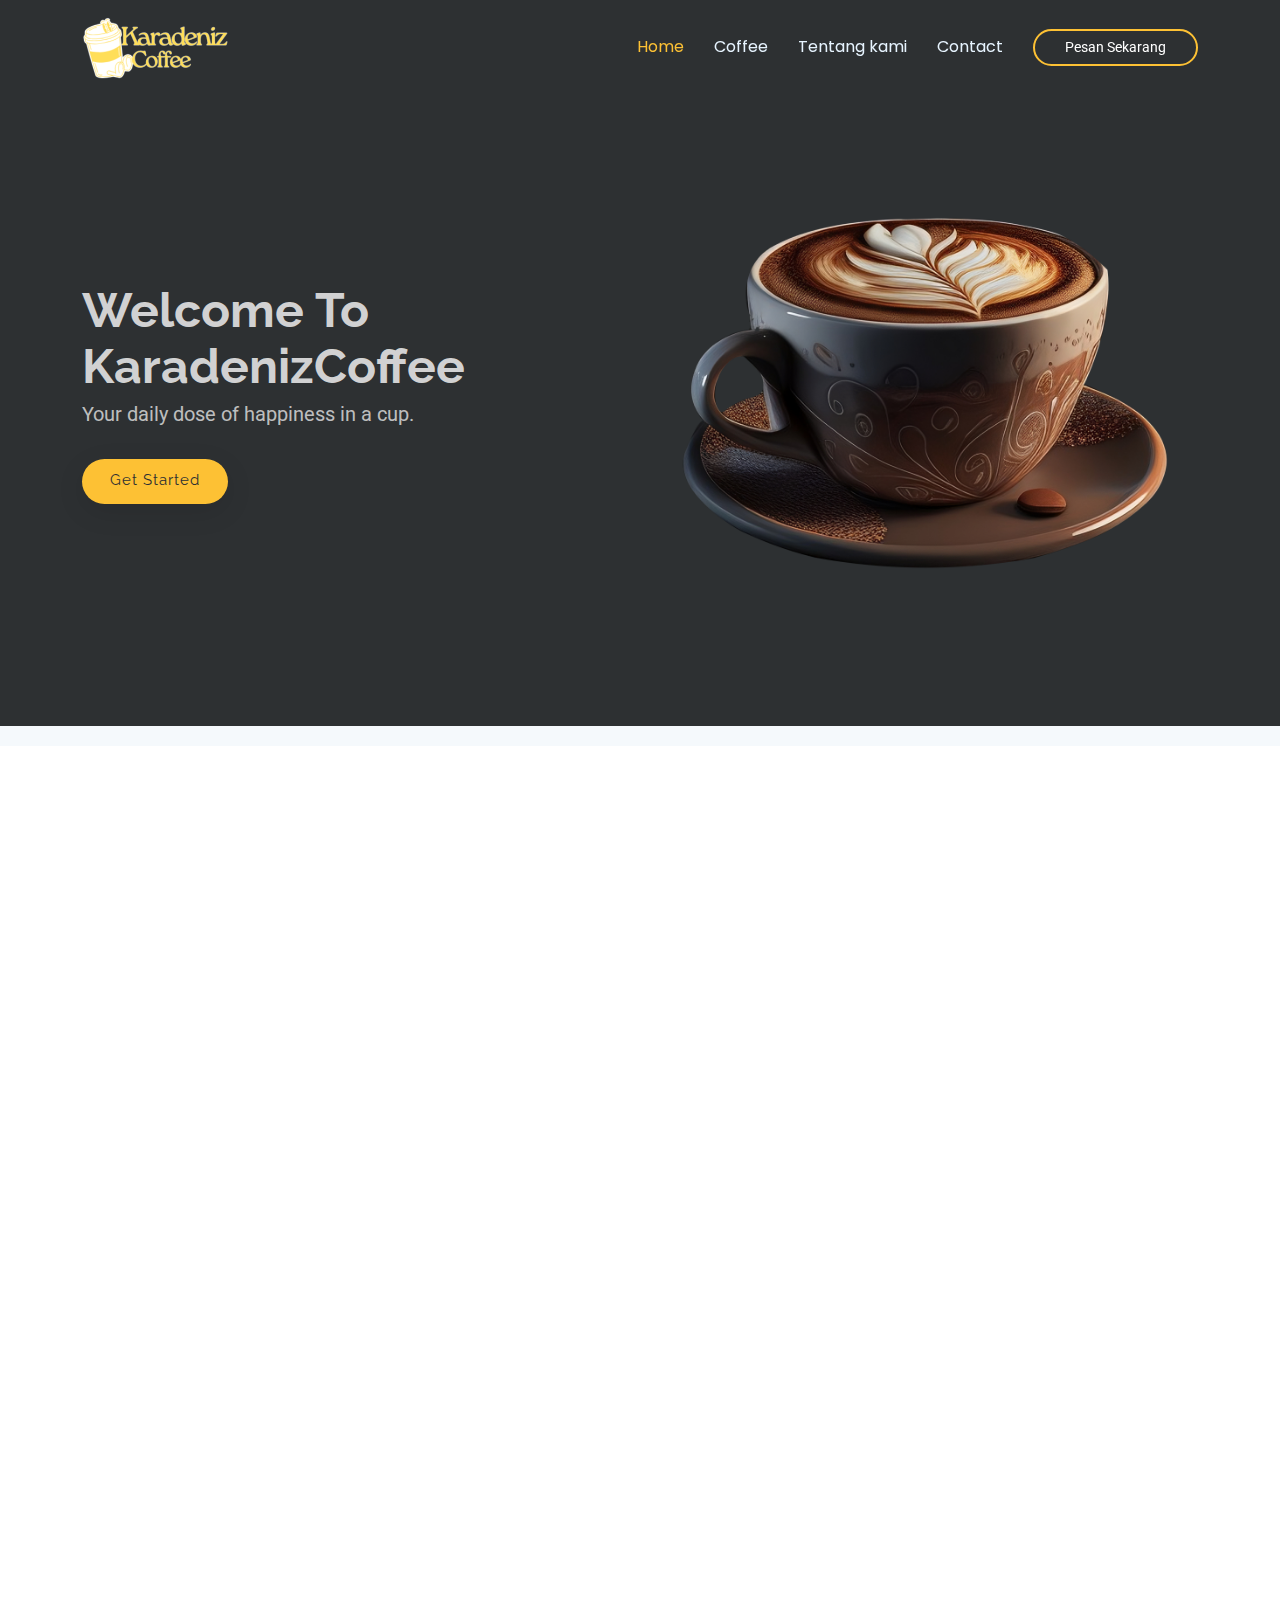
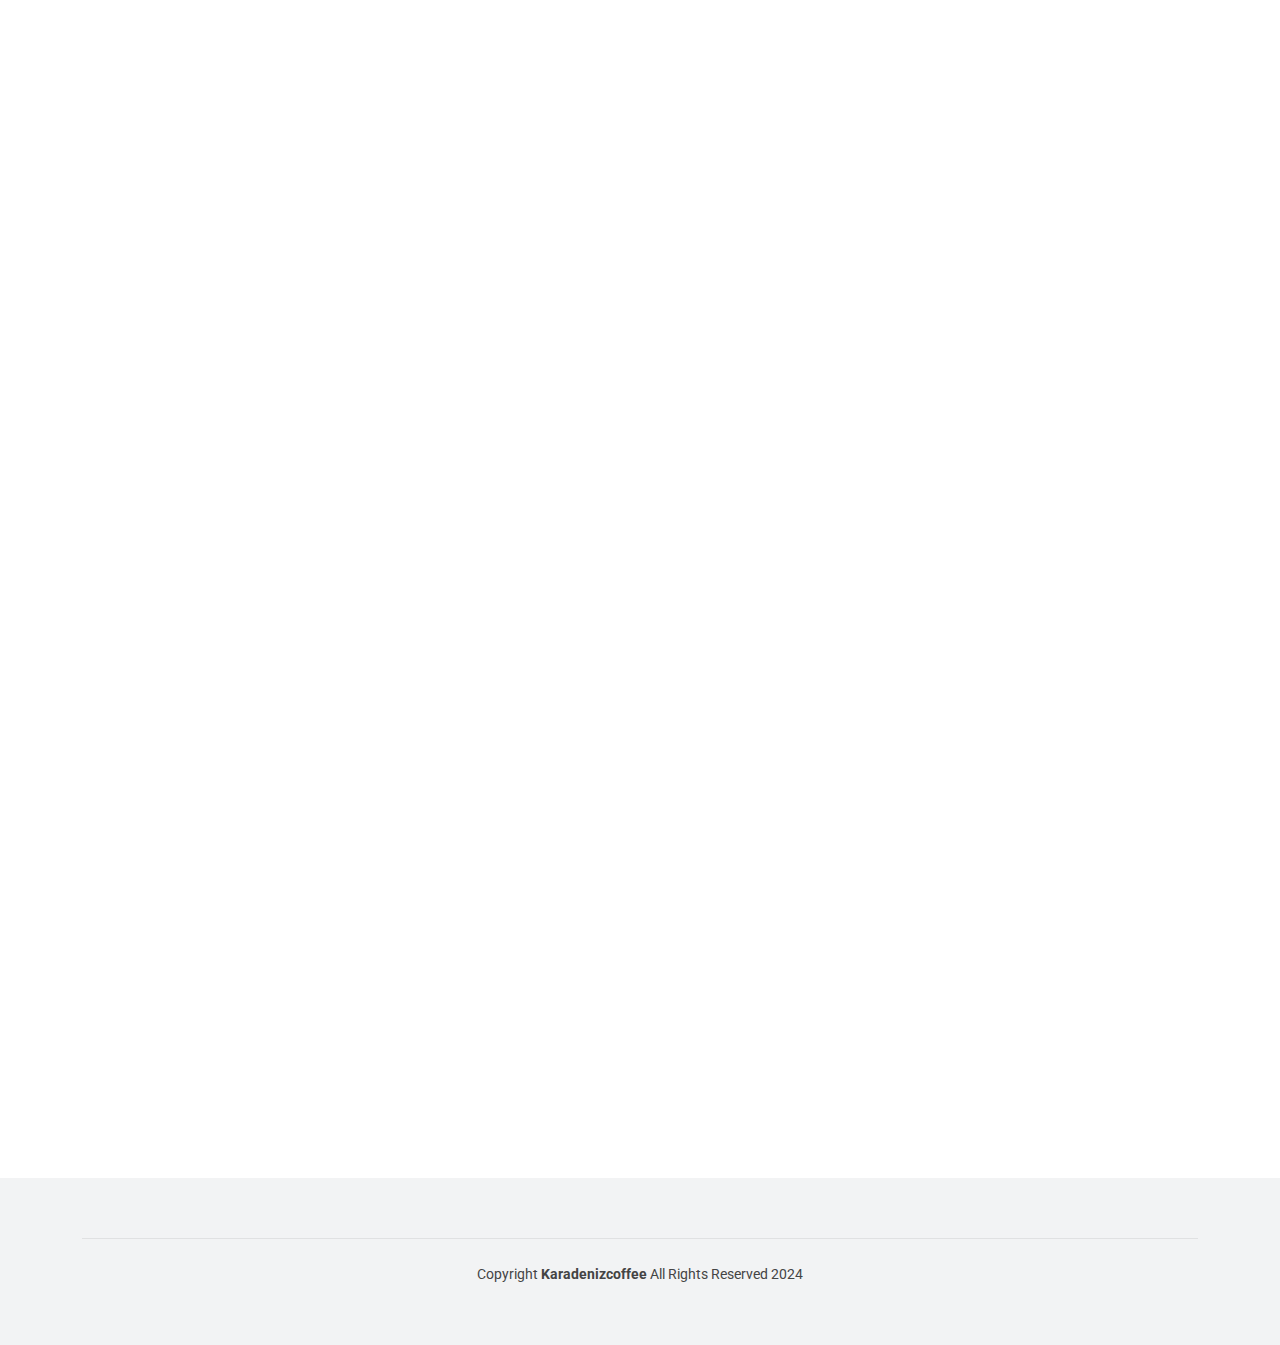
<file: index.html>
<!DOCTYPE html>
<html lang="en">

<head>
  <meta charset="utf-8">
  <meta content="width=device-width, initial-scale=1.0" name="viewport">
  <title>KaradenizCoffee</title>
  <meta name="description" content="">
  <meta name="keywords" content="">

  <!-- Favicons -->
  <link href="assets/img/logo-2.png" rel="icon">
  <link href="assets/img/apple-touch-icon.png" rel="apple-touch-icon">

  <!-- Fonts -->
  <link href="https://fonts.googleapis.com" rel="preconnect">
  <link href="https://fonts.gstatic.com" rel="preconnect" crossorigin>
  <link href="https://fonts.googleapis.com/css2?family=Roboto:ital,wght@0,100;0,300;0,400;0,500;0,700;0,900;1,100;1,300;1,400;1,500;1,700;1,900&family=Poppins:ital,wght@0,100;0,200;0,300;0,400;0,500;0,600;0,700;0,800;0,900;1,100;1,200;1,300;1,400;1,500;1,600;1,700;1,800;1,900&family=Raleway:ital,wght@0,100;0,200;0,300;0,400;0,500;0,600;0,700;0,800;0,900;1,100;1,200;1,300;1,400;1,500;1,600;1,700;1,800;1,900&display=swap" rel="stylesheet">

  <!-- Vendor CSS Files -->
  <link href="assets/vendor/bootstrap/css/bootstrap.min.css" rel="stylesheet">
  <link href="assets/vendor/bootstrap-icons/bootstrap-icons.css" rel="stylesheet">
  <link href="assets/vendor/aos/aos.css" rel="stylesheet">
  <link href="assets/vendor/glightbox/css/glightbox.min.css" rel="stylesheet">
  <link href="assets/vendor/swiper/swiper-bundle.min.css" rel="stylesheet">

  <!-- Main CSS File -->
  <link href="assets/css/main.css" rel="stylesheet">

  <!-- =======================================================
  * Template Name: Bocor
  * Template URL: https://bootstrapmade.com/bocor-bootstrap-template-nice-animation/
  * Updated: Aug 07 2024 with Bootstrap v5.3.3
  * Author: BootstrapMade.com
  * License: https://bootstrapmade.com/license/
  ======================================================== -->
</head>

<body class="index-page">

  <header id="header" class="header d-flex align-items-center fixed-top">
    <div class="container-fluid container-xl position-relative d-flex align-items-center">

      <a href="index.html" class="logo d-flex align-items-center me-auto">
        <!-- Uncomment the line below if you also wish to use an image logo -->
        <img src="assets/img/logo-2.png" alt="">
        <!-- <h1 class="sitename">KaradenizCoffee</h1> -->
        <!-- <span>.</span> -->
      </a>

      <nav id="navmenu" class="navmenu">
        <ul>
          <li><a href="#hero" class="active">Home</a></li>
          <li><a href="#team" class="menukofi">Coffee</a></li>
          <!-- <li><a href="#services">Services</a></li> -->
          <!-- <li><a href="#portfolio">Portfolio</a></li> -->
          <li><a href="#about" class="tentangkami">Tentang kami</a></li>
          <!-- <li class="dropdown"><a href="#"><span>Dropdown</span> <i class="bi bi-chevron-down toggle-dropdown"></i></a>
            <ul>
              <li><a href="#">Dropdown 1</a></li>
              <li class="dropdown"><a href="#"><span>Deep Dropdown</span> <i class="bi bi-chevron-down toggle-dropdown"></i></a>
                <ul>
                  <li><a href="#">Deep Dropdown 1</a></li>
                  <li><a href="#">Deep Dropdown 2</a></li>
                  <li><a href="#">Deep Dropdown 3</a></li>
                  <li><a href="#">Deep Dropdown 4</a></li>
                  <li><a href="#">Deep Dropdown 5</a></li>
                </ul>
              </li>
              <li><a href="#">Dropdown 2</a></li>
              <li><a href="#">Dropdown 3</a></li>
              <li><a href="#">Dropdown 4</a></li>
            </ul>
          </li> -->
          <li><a href="#contact" class="contact">Contact</a></li>
        </ul>
        <i class="mobile-nav-toggle d-xl-none bi bi-list"></i>
      </nav>

      <a class="btn-getstarted" href="https://wa.me/6285752187590">Pesan Sekarang</a>

    </div>
  </header>

  <main class="main">

    <!-- Hero Section -->
    <section id="hero" class="hero section dark-background">
      <body>
      <div class="container">
        <div class="row gy-4">
          <div class="col-lg-6 order-2 order-lg-1 d-flex flex-column justify-content-center" data-aos="fade-in">
            <h1>Welcome To KaradenizCoffee</h1>
            <p>Your daily dose of happiness in a cup.</p>
              <div class="d-flex">
                <a href="#team" class="btn-get-started">Get Started</a>
              </div>
          </div>
          <div class="col-lg-6 order-1 order-lg-2 hero-img" data-aos="zoom-out" data-aos-delay="100">
            <img src="assets/img/hero.png" class="img-fluid animated" alt="">
          </div>
        </div>
      </div>

    </section><!-- /Hero Section -->

    <!-- Clients Section -->
    <section id="clients" class="clients section light-background">

      <!-- <div class="container">

        <div class="swiper init-swiper">
          <script type="application/json" class="swiper-config">
            {
              "loop": true,
              "speed": 600,
              "autoplay": {
                "delay": 5000
              },
              "slidesPerView": "auto",
              "pagination": {
                "el": ".swiper-pagination",
                "type": "bullets",
                "clickable": true
              },
              "breakpoints": {
                "320": {
                  "slidesPerView": 2,
                  "spaceBetween": 40
                },
                "480": {
                  "slidesPerView": 3,
                  "spaceBetween": 60
                },
                "640": {
                  "slidesPerView": 4,
                  "spaceBetween": 80
                },
                "992": {
                  "slidesPerView": 6,
                  "spaceBetween": 120
                }
              }
            }
          </script>
          <div class="swiper-wrapper align-items-center">
            <div class="swiper-slide"><img src="assets/img/clients/client-1.png" class="img-fluid" alt=""></div>
            <div class="swiper-slide"><img src="assets/img/clients/client-2.png" class="img-fluid" alt=""></div>
            <div class="swiper-slide"><img src="assets/img/clients/client-3.png" class="img-fluid" alt=""></div>
            <div class="swiper-slide"><img src="assets/img/clients/client-4.png" class="img-fluid" alt=""></div>
            <div class="swiper-slide"><img src="assets/img/clients/client-5.png" class="img-fluid" alt=""></div>
            <div class="swiper-slide"><img src="assets/img/clients/client-6.png" class="img-fluid" alt=""></div>
            <div class="swiper-slide"><img src="assets/img/clients/client-7.png" class="img-fluid" alt=""></div>
            <div class="swiper-slide"><img src="assets/img/clients/client-8.png" class="img-fluid" alt=""></div>
          </div>
        </div>

      </div> -->

    </section>

<!-- Team Section -->
<section id="team" class="team section">

  <!-- Section Title -->
  <div class="container section-title" data-aos="fade-up">
    <h2>Menu</h2>
    <p>Menawarkan pilihan biji kopi terbaik, diseduh dengan keahlian untuk pengalaman rasa yang sempurna.</p>
  </div><!-- End Section Title -->

  <div class="container">

    <div class="row gy-4">
      <div class="col-lg-3 col-md-6 d-flex align-items-stretch" data-aos="fade-up" data-aos-delay="100">
        <div class="team-member">
          <div class="member-img">
            <img src="assets/img/team/team-1.jpg" class="img-fluid" alt="">
          </div>
          <div class="member-info">
            <h4>Cold Coffee</h4>
            <!-- <span>Chief Executive Officer</span> -->
          </div>
        </div>
      </div>
      <div class="col-lg-3 col-md-6 d-flex align-items-stretch" data-aos="fade-up" data-aos-delay="100">
        <div class="team-member">
          <div class="member-img">
            <img src="assets/img/team/team-1.jpg" class="img-fluid" alt="">
          </div>
          <div class="member-info">
            <h4>Cold Coffee</h4>
            <!-- <span>Chief Executive Officer</span> -->
          </div>
        </div>
      </div>
      <div class="col-lg-3 col-md-6 d-flex align-items-stretch" data-aos="fade-up" data-aos-delay="100">
        <div class="team-member">
          <div class="member-img">
            <img src="assets/img/team/team-1.jpg" class="img-fluid" alt="">
          </div>
          <div class="member-info">
            <h4>Cold Coffee</h4>
            <!-- <span>Chief Executive Officer</span> -->
          </div>
        </div>
      </div>
      <div class="col-lg-3 col-md-6 d-flex align-items-stretch" data-aos="fade-up" data-aos-delay="100">
        <div class="team-member">
          <div class="member-img">
            <img src="assets/img/team/team-1.jpg" class="img-fluid" alt="">
          </div>
          <div class="member-info">
            <h4>Cold Coffee</h4>
            <!-- <span>Chief Executive Officer</span> -->
          </div>
        </div>
      </div>
      <div class="col-lg-3 col-md-6 d-flex align-items-stretch" data-aos="fade-up" data-aos-delay="100">
        <div class="team-member">
          <div class="member-img">
            <img src="assets/img/team/team-1.jpg" class="img-fluid" alt="">
          </div>
          <div class="member-info">
            <h4>Cold Coffee</h4>
            <!-- <span>Chief Executive Officer</span> -->
          </div>
        </div>
      </div><!-- End Team Member -->

      <div class="col-lg-3 col-md-6 d-flex align-items-stretch" data-aos="fade-up" data-aos-delay="200">
        <div class="team-member">
          <div class="member-img">
            <img src="assets/img/team/hot.jpg" class="img-fluid" alt="">
            <!-- <div class="social">
              <a href=""><i class="bi bi-twitter-x"></i></a>
              <a href=""><i class="bi bi-facebook"></i></a>
              <a href=""><i class="bi bi-instagram"></i></a>
              <a href=""><i class="bi bi-linkedin"></i></a>
            </div> -->
          </div>
          <div class="member-info">
            <h4>Hot Coffee</h4>
            <!-- <span>Product Manager</span> -->
          </div>
        </div>
      </div><!-- End Team Member -->

      <div class="col-lg-3 col-md-6 d-flex align-items-stretch" data-aos="fade-up" data-aos-delay="300">
        <div class="team-member">
          <div class="member-img">
            <img src="assets/img/team/non-coffee.jpg" class="img-fluid" alt="">
          </div>
          <div class="member-info">
            <h4>Non Coffee</h4>
            <!-- <span>CTO</span> -->
          </div>
        </div>
      </div><!-- End Team Member -->

      <div class="col-lg-3 col-md-6 d-flex align-items-stretch" data-aos="fade-up" data-aos-delay="400">
        <div class="team-member">
          <div class="member-img">
            <img src="assets/img/team/food.jpg" class="img-fluid" alt="">
          </div>
          <div class="member-info">
            <h4>Food and Snack</h4>
            <!-- <span>Accountant</span> -->
          </div>
        </div>
      </div><!-- End Team Member -->

    </div>

  </div>

</section>



    <!-- About Section -->
    <!-- <section id="about" class="about section">

      <div class="container">

        <div class="row gy-4">

          <div class="col-lg-6 position-relative order-lg-last" data-aos="fade-up" data-aos-delay="200">
            <img src="assets/img/about.png" class="img-fluid" alt="">
            <a href="https://www.youtube.com/watch?v=Y7f98aduVJ8" class="glightbox pulsating-play-btn"></a>
          </div>

          <div class="col-lg-6 content" data-aos="fade-up" data-aos-delay="100">
            <h3>Tentang Kami</h3>
            <p>
              Dolor iure expedita id fuga asperiores qui sunt consequatur minima. Quidem voluptas deleniti. Sit quia molestiae quia quas qui magnam itaque veritatis dolores. Corrupti totam ut eius incidunt reiciendis veritatis asperiores placeat.
            </p>
            <ul>
              <li>
                <i class="bi bi-diagram-3"></i>
                <div>
                  <h5>Ullamco laboris nisi ut aliquip consequat</h5>
                  <p>Magni facilis facilis repellendus cum excepturi quaerat praesentium libre trade</p>
                </div>
              </li>
              <li>
                <i class="bi bi-fullscreen-exit"></i>
                <div>
                  <h5>Magnam soluta odio exercitationem reprehenderi</h5>
                  <p>Quo totam dolorum at pariatur aut distinctio dolorum laudantium illo direna pasata redi</p>
                </div>
              </li>
              <li> -->
                <!-- <i class="bi bi-broadcast"></i>
                <div>
                  <h5>Voluptatem et qui exercitationem</h5>
                  <p>Et velit et eos maiores est tempora et quos dolorem autem tempora incidunt maxime veniam</p>
                </div> -->
              <!-- </li>
            </ul>
          </div>

        </div>

      </div> -->

    <!-- </section> -->

    <!-- Featured Services Section -->
    <!-- <section id="featured-services" class="featured-services section"> -->

      <!-- Section Title -->
      <!-- <div class="container section-title" data-aos="fade-up">
        <h2>OUR MENU</h2>
        <p>Your daily cup of happiness awaits!</p>
      </div>End Section Title -->

      <!-- <div class="container" data-aos="fade-up" data-aos-delay="100">

        <div class="row gy-5">

          <div class="col-xl-4 col-md-6" data-aos="zoom-in" data-aos-delay="200">
            <div class="service-item">
              <div class="img">
                <img src="assets/img/services-1.jpg" class="img-fluid" alt="">
              </div>
              <div class="details position-relative">
                <div class="icon">
                  <i class="bi bi-activity"></i>
                </div>
                <a href="service-details.html" class="stretched-link">
                  <h3>Nesciunt Mete</h3>
                </a>
                <p>Provident nihil minus qui consequatur non omnis maiores. Eos accusantium minus dolores iure perferendis.</p>
              </div>
            </div>
          </div>

           <div class="col-xl-4 col-md-6" data-aos="zoom-in" data-aos-delay="300">
            <div class="service-item">
              <div class="img">
                <img src="assets/img/services-2.jpg" class="img-fluid" alt="">
              </div>
              <div class="details position-relative">
                <div class="icon">
                  <i class="bi bi-broadcast"></i>
                </div>
                <a href="service-details.html" class="stretched-link">
                  <h3>Eosle Commodi</h3>
                </a>
                <p>Ut autem aut autem non a. Sint sint sit facilis nam iusto sint. Libero corrupti neque eum hic non ut nesciunt dolorem.</p>
              </div>
            </div>
          </div>End Service Item -->

          <!-- <div class="col-xl-4 col-md-6" data-aos="zoom-in" data-aos-delay="400">
            <div class="service-item">
              <div class="img">
                <img src="assets/img/services-3.jpg" class="img-fluid" alt="">
              </div>
              <div class="details position-relative">
                <div class="icon">
                  <i class="bi bi-easel"></i>
                </div>
                <a href="service-details.html" class="stretched-link">
                  <h3>Ledo Markt</h3>
                </a>
                <p>Ut excepturi voluptatem nisi sed. Quidem fuga consequatur. Minus ea aut. Vel qui id voluptas adipisci eos earum corrupti.</p>
              </div>
            </div>
          </div>End Service Item -->

          <!-- <div class="col-xl-4 col-md-6" data-aos="zoom-in" data-aos-delay="500">
            <div class="service-item">
              <div class="img">
                <img src="assets/img/services-4.jpg" class="img-fluid" alt="">
              </div>
              <div class="details position-relative">
                <div class="icon">
                  <i class="bi bi-bounding-box-circles"></i>
                </div>
                <a href="service-details.html" class="stretched-link">
                  <h3>Asperiores Commodit</h3>
                </a>
                <p>Non et temporibus minus omnis sed dolor esse consequatur. Cupiditate sed error ea fuga sit provident adipisci neque.</p>
                <a href="service-details.html" class="stretched-link"></a>
              </div>
            </div>
          </div>End Service Item -->

          <!-- <div class="col-xl-4 col-md-6" data-aos="zoom-in" data-aos-delay="600">
            <div class="service-item">
              <div class="img">
                <img src="assets/img/services-5.jpg" class="img-fluid" alt="">
              </div>
              <div class="details position-relative">
                <div class="icon">
                  <i class="bi bi-calendar4-week"></i>
                </div>
                <a href="service-details.html" class="stretched-link">
                  <h3>Velit Doloremque</h3>
                </a>
                <p>Cumque et suscipit saepe. Est maiores autem enim facilis ut aut ipsam corporis aut. Sed animi at autem alias eius labore.</p>
                <a href="service-details.html" class="stretched-link"></a>
              </div>
            </div>
          </div>End Service Item -->

          <!-- <div class="col-xl-4 col-md-6" data-aos="zoom-in" data-aos-delay="700">
            <div class="service-item">
              <div class="img">
                <img src="assets/img/services-6.jpg" class="img-fluid" alt="">
              </div>
              <div class="details position-relative">
                <div class="icon">
                  <i class="bi bi-chat-square-text"></i>
                </div>
                <a href="service-details.html" class="stretched-link">
                  <h3>Dolori Architecto</h3>
                </a>
                <p>Hic molestias ea quibusdam eos. Fugiat enim doloremque aut neque non et debitis iure. Corrupti recusandae ducimus enim.</p>
                <a href="service-details.html" class="stretched-link"></a>
              </div>
            </div>
          </div>End Service Item -->

        <!-- </div>

      </div>

    </section>/Featured Services Section -->
  
    <section id="about" class="features section">
      <div class="container section-title" data-aos="fade-up">
        <h2>Tentang Kami</h2>
        <!-- <p>Ini Tentang Cerita Kami</p> -->
      </div>

     

        <!-- <div class="row gy-4 align-items-center features-item">
          <div class="col-md-5 d-flex align-items-center" data-aos="zoom-out" data-aos-delay="100">
            <img src="assets/img/features-1.svg" class="img-fluid" alt="">
          </div>
          <div class="col-md-7" data-aos="fade-up" data-aos-delay="100">
            <h3>Voluptatem dignissimos provident quasi corporis voluptates sit assumenda.</h3>
            <p class="fst-italic">
              Lorem ipsum dolor sit amet, consectetur adipiscing elit, sed do eiusmod tempor incididunt ut labore et dolore
              magna aliqua.
            </p>
            <ul>
              <li><i class="bi bi-check"></i><span> Ullamco laboris nisi ut aliquip ex ea commodo consequat.</span></li>
              <li><i class="bi bi-check"></i> <span>Duis aute irure dolor in reprehenderit in voluptate velit.</span></li>
              <li><i class="bi bi-check"></i> <span>Ullam est qui quos consequatur eos accusamus.</span></li>
            </ul>
          </div>
        </div>Features Item -->


<!-- 
        <div class="row gy-4 align-items-center features-item">
          <div class="col-md-5 order-1 order-md-2 d-flex align-items-center" data-aos="zoom-out" data-aos-delay="200">
            <img src="assets/img/features-2.svg" class="img-fluid" alt="">
          </div>
          <div class="col-md-7 order-2 order-md-1" data-aos="fade-up" data-aos-delay="200">
            <h3>Corporis temporibus maiores provident</h3>
            <p class="fst-italic">
              Lorem ipsum dolor sit amet, consectetur adipiscing elit, sed do eiusmod tempor incididunt ut labore et dolore
              magna aliqua.
            </p>
            <p>
              Ullamco laboris nisi ut aliquip ex ea commodo consequat. Duis aute irure dolor in reprehenderit in voluptate
              velit esse cillum dolore eu fugiat nulla pariatur. Excepteur sint occaecat cupidatat non proident, sunt in
              culpa qui officia deserunt mollit anim id est laborum
            </p>
          </div>
        </div>Features Item -->

        <!-- <div class="row gy-4 align-items-center features-item">
          <div class="col-md-5 d-flex align-items-center" data-aos="zoom-out">
            <img src="assets/img/features-3.svg" class="img-fluid" alt="">
          </div>
          <div class="col-md-7" data-aos="fade-up">
            <h3>Sunt consequatur ad ut est nulla consectetur reiciendis animi voluptas</h3>
            <p>Cupiditate placeat cupiditate placeat est ipsam culpa. Delectus quia minima quod. Sunt saepe odit aut quia voluptatem hic voluptas dolor doloremque.</p>
            <ul>
              <li><i class="bi bi-check"></i> <span>Ullamco laboris nisi ut aliquip ex ea commodo consequat.</span></li>
              <li><i class="bi bi-check"></i><span> Duis aute irure dolor in reprehenderit in voluptate velit.</span></li>
              <li><i class="bi bi-check"></i> <span>Facilis ut et voluptatem aperiam. Autem soluta ad fugiat</span>.</li>
            </ul>
          </div>
        </div>Features Item -->
        <div class="container">
        <div class="row gy-4 align-items-center features-item">
          <div class="col-md-5 order-1 order-md-2 d-flex align-items-center" data-aos="zoom-out">
            <img src="assets/img/design-kami.png" class="img-fluid" alt="">
          </div>
          <div class="col-md-7 order-2 order-md-1 fst-italic" data-aos="fade-up">
            <h3>Dibuat dari butiran biji kopi pilihan</h3>
            <p class="fst-italic">
              Terinspirasi oleh keindahan alam dan semangat kota Balikpapan, setiap cangkir kopi kami mengusung rasa otentik yang penuh cerita. 
              Dimulai dari langkah kecil di tepian kota ini, kami tumbuh menjadi bagian banyak orang. Dengan tekad menghadirkan cita rasa terbaik, ke hangatnya suasana Balikpapan—kota yang menjadi saksi awal. Mari nikmati kopi dengan khas Balikpapan.
            </p>

            <!-- <p>
              Ullamco laboris nisi ut aliquip ex ea commodo consequat. Duis aute irure dolor in reprehenderit in voluptate
              velit esse cillum dolore eu fugiat nulla pariatur. Excepteur sint occaecat cupidatat non proident, sunt in
              culpa qui officia deserunt mollit anim id est laborum
            </p>  -->
          </div>
        </div><!-- Features Item -->

      </div>

    </section><!-- /Features Section -->
    <!-- <section>
      <div class="contact-section">
        <h1>CONTACT US</h1>
        <hr>
      </div>
      <div class="contact-info">
        <div>
          <i class="bi bi-instagram"></i>
          <p>INSTAGRAM</p>
          <a href="https://instagram.com/coffeetoffeeidn">@coffeetoffeeidn</a>
      </div>
      <div>
          <i class="fab fa-facebook"></i>
          <p>FACEBOOK</p>
          <a href="https://facebook.com/coffeetoffeeidn">Coffee Toffee Indonesia</a>
      </div>
      <div>
          <i class="fas fa-envelope"></i>
          <p>EMAIL</p>
          <a href="mailto:coffeetoffeeidn@gmail.com">coffeetoffeeidn@gmail.com</a>
      </div>
      <div>
          <i class="fab fa-tiktok"></i>
          <p>TIKTOK</p>
          <a href="https://tiktok.com/@coffeetoffeeidn">coffeetoffeeidn</a>
      </div>
      </div>
    </section> -->
    <!-- Services Section -->
    <!-- <section id="services" class="services section">

      Section Title -->
      <!-- <div class="container section-title" data-aos="fade-up"> -->
        <!-- <h2>Services</h2> -->
        <!-- <p>Necessitatibus eius consequatur ex aliquid fuga eum quidem sint consectetur velit</p>
      </div>End Section Title -->

      <!-- <div class="container">

        <div class="row gy-4">

          <div class="col-lg-4 col-md-6" data-aos="fade-up" data-aos-delay="100">
            <div class="service-item  position-relative">
              <div class="icon">
                <i class="bi bi-activity"></i>
              </div>
              <a href="service-details.html" class="stretched-link">
                <h3>Nesciunt Mete</h3>
              </a>
              <p>Provident nihil minus qui consequatur non omnis maiores. Eos accusantium minus dolores iure perferendis tempore et consequatur.</p>
            </div>
          </div>End Service Item -->

          <!-- <div class="col-lg-4 col-md-6" data-aos="fade-up" data-aos-delay="200">
            <div class="service-item position-relative">
              <div class="icon">
                <i class="bi bi-broadcast"></i>
              </div>
              <a href="service-details.html" class="stretched-link">
                <h3>Eosle Commodi</h3>
              </a>
              <p>Ut autem aut autem non a. Sint sint sit facilis nam iusto sint. Libero corrupti neque eum hic non ut nesciunt dolorem.</p>
            </div>
          </div>End Service Item -->

          <!-- <div class="col-lg-4 col-md-6" data-aos="fade-up" data-aos-delay="300">
            <div class="service-item position-relative">
              <div class="icon">
                <i class="bi bi-easel"></i>
              </div>
              <a href="service-details.html" class="stretched-link">
                <h3>Ledo Markt</h3>
              </a>
              <p>Ut excepturi voluptatem nisi sed. Quidem fuga consequatur. Minus ea aut. Vel qui id voluptas adipisci eos earum corrupti.</p>
            </div>
          </div>End Service Item -->

          <!-- <div class="col-lg-4 col-md-6" data-aos="fade-up" data-aos-delay="400">
            <div class="service-item position-relative">
              <div class="icon">
                <i class="bi bi-bounding-box-circles"></i>
              </div>
              <a href="service-details.html" class="stretched-link">
                <h3>Asperiores Commodit</h3>
              </a>
              <p>Non et temporibus minus omnis sed dolor esse consequatur. Cupiditate sed error ea fuga sit provident adipisci neque.</p>
              <a href="service-details.html" class="stretched-link"></a>
            </div> -->
          <!-- </div>End Service Item --> 

          <!-- <div class="col-lg-4 col-md-6" data-aos="fade-up" data-aos-delay="500">
            <div class="service-item position-relative">
              <div class="icon">
                <i class="bi bi-calendar4-week"></i>
              </div>
              <a href="service-details.html" class="stretched-link">
                <h3>Velit Doloremque</h3>
              </a>
              <p>Cumque et suscipit saepe. Est maiores autem enim facilis ut aut ipsam corporis aut. Sed animi at autem alias eius labore.</p>
              <a href="service-details.html" class="stretched-link"></a>
            </div>
          </div>End Service Item -->

          <!-- <div class="col-lg-4 col-md-6" data-aos="fade-up" data-aos-delay="600">
            <div class="service-item position-relative">
              <div class="icon">
                <i class="bi bi-chat-square-text"></i>
              </div>
              <a href="service-details.html" class="stretched-link">
                <h3>Dolori Architecto</h3>
              </a>
              <p>Hic molestias ea quibusdam eos. Fugiat enim doloremque aut neque non et debitis iure. Corrupti recusandae ducimus enim.</p>
              <a href="service-details.html" class="stretched-link"></a>
            </div>
          </div>End Service Item -->

        <!-- </div>

      </div>

    </section>/Services Section -->

    <!-- Portfolio Section -->
    <!-- <section id="portfolio" class="portfolio section light-background"> -->

      <!-- Section Title -->
      <!-- <div class="container section-title" data-aos="fade-up">
        <h2>Portfolio</h2>
        <p>Necessitatibus eius consequatur ex aliquid fuga eum quidem sint consectetur velit</p>
      </div>< End Section Title -->

      <!-- <div class="container">

        <div class="isotope-layout" data-default-filter="*" data-layout="masonry" data-sort="original-order">

          <ul class="portfolio-filters isotope-filters" data-aos="fade-up" data-aos-delay="100">
            <li data-filter="*" class="filter-active">All</li>
            <li data-filter=".filter-app">App</li>
            <li data-filter=".filter-product">Card</li>
            <li data-filter=".filter-branding">Web</li>
          </ul>End Portfolio Filters -->

          <!-- <div class="row gy-4 isotope-container" data-aos="fade-up" data-aos-delay="200">

            <div class="col-lg-4 col-md-6 portfolio-item isotope-item filter-app">
              <img src="assets/img/masonry-portfolio/masonry-portfolio-1.jpg" class="img-fluid" alt="">
              <div class="portfolio-info">
                <h4>App 1</h4>
                <p>Lorem ipsum, dolor sit</p>
                <a href="assets/img/masonry-portfolio/masonry-portfolio-1.jpg" title="App 1" data-gallery="portfolio-gallery-app" class="glightbox preview-link"><i class="bi bi-zoom-in"></i></a>
                <a href="portfolio-details.html" title="More Details" class="details-link"><i class="bi bi-link-45deg"></i></a>
              </div>
            </div>End Portfolio Item -->

            <!-- <div class="col-lg-4 col-md-6 portfolio-item isotope-item filter-product">
              <img src="assets/img/masonry-portfolio/masonry-portfolio-2.jpg" class="img-fluid" alt="">
              <div class="portfolio-info">
                <h4>Product 1</h4>
                <p>Lorem ipsum, dolor sit</p>
                <a href="assets/img/masonry-portfolio/masonry-portfolio-2.jpg" title="Product 1" data-gallery="portfolio-gallery-product" class="glightbox preview-link"><i class="bi bi-zoom-in"></i></a>
                <a href="portfolio-details.html" title="More Details" class="details-link"><i class="bi bi-link-45deg"></i></a>
              </div>
            </div>End Portfolio Item -->

            <!-- <div class="col-lg-4 col-md-6 portfolio-item isotope-item filter-branding">
              <img src="assets/img/masonry-portfolio/masonry-portfolio-3.jpg" class="img-fluid" alt="">
              <div class="portfolio-info">
                <h4>Branding 1</h4>
                <p>Lorem ipsum, dolor sit</p>
                <a href="assets/img/masonry-portfolio/masonry-portfolio-3.jpg" title="Branding 1" data-gallery="portfolio-gallery-branding" class="glightbox preview-link"><i class="bi bi-zoom-in"></i></a>
                <a href="portfolio-details.html" title="More Details" class="details-link"><i class="bi bi-link-45deg"></i></a>
              </div>
            </div>End Portfolio Item -->

            <!-- <div class="col-lg-4 col-md-6 portfolio-item isotope-item filter-app">
              <img src="assets/img/masonry-portfolio/masonry-portfolio-4.jpg" class="img-fluid" alt="">
              <div class="portfolio-info">
                <h4>App 2</h4>
                <p>Lorem ipsum, dolor sit</p>
                <a href="assets/img/masonry-portfolio/masonry-portfolio-4.jpg" title="App 2" data-gallery="portfolio-gallery-app" class="glightbox preview-link"><i class="bi bi-zoom-in"></i></a>
                <a href="portfolio-details.html" title="More Details" class="details-link"><i class="bi bi-link-45deg"></i></a>
              </div>
            </div>End Portfolio Item -->
<!-- 
            <div class="col-lg-4 col-md-6 portfolio-item isotope-item filter-product">
              <img src="assets/img/masonry-portfolio/masonry-portfolio-5.jpg" class="img-fluid" alt="">
              <div class="portfolio-info">
                <h4>Product 2</h4>
                <p>Lorem ipsum, dolor sit</p>
                <a href="assets/img/masonry-portfolio/masonry-portfolio-5.jpg" title="Product 2" data-gallery="portfolio-gallery-product" class="glightbox preview-link"><i class="bi bi-zoom-in"></i></a>
                <a href="portfolio-details.html" title="More Details" class="details-link"><i class="bi bi-link-45deg"></i></a>
              </div>
            </div>End Portfolio Item -->

            <!-- <div class="col-lg-4 col-md-6 portfolio-item isotope-item filter-branding">
              <img src="assets/img/masonry-portfolio/masonry-portfolio-6.jpg" class="img-fluid" alt="">
              <div class="portfolio-info">
                <h4>Branding 2</h4>
                <p>Lorem ipsum, dolor sit</p>
                <a href="assets/img/masonry-portfolio/masonry-portfolio-6.jpg" title="Branding 2" data-gallery="portfolio-gallery-branding" class="glightbox preview-link"><i class="bi bi-zoom-in"></i></a>
                <a href="portfolio-details.html" title="More Details" class="details-link"><i class="bi bi-link-45deg"></i></a>
              </div>
            </div>End Portfolio Item -->

            <!-- <div class="col-lg-4 col-md-6 portfolio-item isotope-item filter-app">
              <img src="assets/img/masonry-portfolio/masonry-portfolio-7.jpg" class="img-fluid" alt="">
              <div class="portfolio-info">
                <h4>App 3</h4>
                <p>Lorem ipsum, dolor sit</p>
                <a href="assets/img/masonry-portfolio/masonry-portfolio-7.jpg" title="App 3" data-gallery="portfolio-gallery-app" class="glightbox preview-link"><i class="bi bi-zoom-in"></i></a>
                <a href="portfolio-details.html" title="More Details" class="details-link"><i class="bi bi-link-45deg"></i></a>
              </div>
            </div>End Portfolio Item -->
<!-- 
            <div class="col-lg-4 col-md-6 portfolio-item isotope-item filter-product">
              <img src="assets/img/masonry-portfolio/masonry-portfolio-8.jpg" class="img-fluid" alt="">
              <div class="portfolio-info">
                <h4>Product 3</h4>
                <p>Lorem ipsum, dolor sit</p>
                <a href="assets/img/masonry-portfolio/masonry-portfolio-8.jpg" title="Product 3" data-gallery="portfolio-gallery-product" class="glightbox preview-link"><i class="bi bi-zoom-in"></i></a>
                <a href="portfolio-details.html" title="More Details" class="details-link"><i class="bi bi-link-45deg"></i></a>
              </div>
            </div>End Portfolio Item -->

            <!-- <div class="col-lg-4 col-md-6 portfolio-item isotope-item filter-branding">
              <img src="assets/img/masonry-portfolio/masonry-portfolio-9.jpg" class="img-fluid" alt="">
              <div class="portfolio-info">
                <h4>Branding 3</h4>
                <p>Lorem ipsum, dolor sit</p>
                <a href="assets/img/masonry-portfolio/masonry-portfolio-9.jpg" title="Branding 2" data-gallery="portfolio-gallery-branding" class="glightbox preview-link"><i class="bi bi-zoom-in"></i></a>
                <a href="portfolio-details.html" title="More Details" class="details-link"><i class="bi bi-link-45deg"></i></a>
              </div>
            </div>End Portfolio Item -->

          <!-- </div> End Portfolio Container -->

        <!-- </div>

      </div>

    </section>/Portfolio Section -->

    <!-- /Team Section -->

    <!-- Pricing Section -->
    <!-- <section id="pricing" class="pricing section light-background">
      <div class="container"> -->

      <!-- Section Title -->
      <!-- <div class="container section-title" data-aos="fade-up">
        <h2>Pricing</h2>
        <p>Necessitatibus eius consequatur ex aliquid fuga eum quidem sint consectetur velit</p>
      </div>End Section Title -->

      <!-- <div class="container">

        <div class="row gy-4">

          <div class="col-lg-4" data-aos="zoom-in" data-aos-delay="100">
            <div class="pricing-item">
              <h3>Free Plan</h3>
              <h4><sup>$</sup>0<span> / month</span></h4>
              <ul>
                <li><i class="bi bi-check"></i> <span>Quam adipiscing vitae proin</span></li>
                <li><i class="bi bi-check"></i> <span>Nec feugiat nisl pretium</span></li>
                <li><i class="bi bi-check"></i> <span>Nulla at volutpat diam uteera</span></li>
                <li class="na"><i class="bi bi-x"></i> <span>Pharetra massa massa ultricies</span></li>
                <li class="na"><i class="bi bi-x"></i> <span>Massa ultricies mi quis hendrerit</span></li>
              </ul>
              <a href="#" class="buy-btn">Buy Now</a>
            </div>
          </div>End Pricing Item -->

          <!-- <div class="col-lg-4" data-aos="zoom-in" data-aos-delay="200">
            <div class="pricing-item featured">
              <h3>Business Plan</h3>
              <h4><sup>$</sup>29<span> / month</span></h4>
              <ul>
                <li><i class="bi bi-check"></i> <span>Quam adipiscing vitae proin</span></li>
                <li><i class="bi bi-check"></i> <span>Nec feugiat nisl pretium</span></li>
                <li><i class="bi bi-check"></i> <span>Nulla at volutpat diam uteera</span></li>
                <li><i class="bi bi-check"></i> <span>Pharetra massa massa ultricies</span></li>
                <li><i class="bi bi-check"></i> <span>Massa ultricies mi quis hendrerit</span></li>
              </ul>
              <a href="#" class="buy-btn">Buy Now</a>
            </div>
          </div>End Pricing Item -->

          <!-- <div class="col-lg-4" data-aos="zoom-in" data-aos-delay="300">
            <div class="pricing-item">
              <h3>Developer Plan</h3>
              <h4><sup>$</sup>49<span> / month</span></h4>
              <ul>
                <li><i class="bi bi-check"></i> <span>Quam adipiscing vitae proin</span></li>
                <li><i class="bi bi-check"></i> <span>Nec feugiat nisl pretium</span></li>
                <li><i class="bi bi-check"></i> <span>Nulla at volutpat diam uteera</span></li>
                <li><i class="bi bi-check"></i> <span>Pharetra massa massa ultricies</span></li>
                <li><i class="bi bi-check"></i> <span>Massa ultricies mi quis hendrerit</span></li>
              </ul>
              <a href="#" class="buy-btn">Buy Now</a>
            </div>
          </div>End Pricing Item -->

        <!-- </div>

      </div>

    </section>/Pricing Section -->

    <!-- Faq Section -->
    <!-- <section id="faq" class="faq section"> -->

      <!-- Section Title -->
      <!-- <div class="container section-title" data-aos="fade-up">
        <h2>Frequently Asked Questions</h2>
        <p>Necessitatibus eius consequatur ex aliquid fuga eum quidem sint consectetur velit</p>
      </div>End Section Title -->

      <!-- <div class="container">

        <div class="row faq-item" data-aos="fade-up" data-aos-delay="100">
          <div class="col-lg-5 d-flex">
            <i class="bi bi-question-circle"></i>
            <h4>Non consectetur a erat nam at lectus urna duis?</h4>
          </div>
          <div class="col-lg-7">
            <p>
              Feugiat pretium nibh ipsum consequat. Tempus iaculis urna id volutpat lacus laoreet non curabitur gravida. Venenatis lectus magna fringilla urna porttitor rhoncus dolor purus non.
            </p>
          </div>
        </div>End F.A.Q Item-->

        <!-- <div class="row faq-item" data-aos="fade-up" data-aos-delay="200">
          <div class="col-lg-5 d-flex">
            <i class="bi bi-question-circle"></i>
            <h4>Feugiat scelerisque varius morbi enim nunc faucibus a pellentesque?</h4>
          </div>
          <div class="col-lg-7">
            <p>
              Dolor sit amet consectetur adipiscing elit pellentesque habitant morbi. Id interdum velit laoreet id donec ultrices. Fringilla phasellus faucibus scelerisque eleifend donec pretium. Est pellentesque elit ullamcorper dignissim.
            </p>
          </div> -->
        <!-- </div>End F.A.Q Item

        <div class="row faq-item" data-aos="fade-up" data-aos-delay="300">
          <div class="col-lg-5 d-flex">
            <i class="bi bi-question-circle"></i>
            <h4>Dolor sit amet consectetur adipiscing elit pellentesque habitant morbi?</h4>
          </div>
          <div class="col-lg-7">
            <p>
              Eleifend mi in nulla posuere sollicitudin aliquam ultrices sagittis orci. Faucibus pulvinar elementum integer enim. Sem nulla pharetra diam sit amet nisl suscipit. Rutrum tellus pellentesque eu tincidunt. Lectus urna duis convallis convallis tellus.
            </p>
          </div> -->
        <!-- </div>End F.A.Q Item -->

        <!-- <div class="row faq-item" data-aos="fade-up" data-aos-delay="400">
          <div class="col-lg-5 d-flex">
            <i class="bi bi-question-circle"></i>
            <h4>Ac odio tempor orci dapibus. Aliquam eleifend mi in nulla?</h4>
          </div>
          <div class="col-lg-7">
            <p>
              Aperiam itaque sit optio et deleniti eos nihil quidem cumque. Voluptas dolorum accusantium sunt sit enim. Provident consequuntur quam aut reiciendis qui rerum dolorem sit odio. Repellat assumenda soluta sunt pariatur error doloribus fuga.
            </p>
          </div>
        </div>End F.A.Q Item -->

        <!-- <div class="row faq-item" data-aos="fade-up" data-aos-delay="500">
          <div class="col-lg-5 d-flex">
            <i class="bi bi-question-circle"></i>
            <h4>Tempus quam pellentesque nec nam aliquam sem et tortor consequat?</h4>
          </div>
          <div class="col-lg-7">
            <p>
              Molestie a iaculis at erat pellentesque adipiscing commodo. Dignissim suspendisse in est ante in. Nunc vel risus commodo viverra maecenas accumsan. Sit amet nisl suscipit adipiscing bibendum est. Purus gravida quis blandit turpis cursus in
            </p>
          </div>
        </div>End F.A.Q Item -->

      <!-- </div>

    </section>/Faq Section -->

    <!-- <!DOCTYPE html>
    <html lang="en">
    <head>
        <meta charset="UTF-8">
        <meta name="viewport" content="width=device-width, initial-scale=1.0">
        <title>Contact Section</title>
        <link rel="stylesheet" href="https://stackpath.bootstrapcdn.com/bootstrap/4.5.2/css/bootstrap.min.css">
    </head>
    <body> -->
    
    <!-- Contact Section -->
    <section id="contact" class="contact section">
      <!-- Section Title -->
      <div class="contact-section" data-aos="fade-up">
          <h2>CONTACT US</h2>
          <p>GET UP CLOSE AND PERSONAL</p>
      </div>
  
      <div class="container contact" data-aos="fade-up" data-aos-delay="100">
          <div class="row gy-4">
              <!-- WhatsApp -->
              <div class="col-12 col-sm-6 col-md-4 col-lg-3">
                  <a href="https://wa.me/6285752187510" class="contact-link">
                      <div class="info-item">
                          <div class="icon-container">
                              <i class="bi bi-telephone"></i>
                          </div>
                          <h3>WHATSAPP</h3>
                          <p>0852 7865 2819</p>
                      </div>
                  </a>
              </div>
              <!-- Instagram -->
              <div class="col-12 col-sm-6 col-md-4 col-lg-3">
                  <a href="https://www.instagram.com/karadenizcoffee" target="_blank" class="contact-link">
                      <div class="info-item">
                          <div class="icon-container">
                              <i class="bi bi-instagram"></i>
                          </div>
                          <h3>INSTAGRAM</h3>
                          <p>Karadenizcoffee</p>
                      </div>
                  </a>
              </div>
              <!-- TikTok -->
              <div class="col-12 col-sm-6 col-md-4 col-lg-3">
                  <a href="https://www.tiktok.com/@karadenizcoffee" target="_blank" class="contact-link">
                      <div class="info-item">
                          <div class="icon-container">
                              <i class="bi bi-tiktok"></i>
                          </div>
                          <h3>TIKTOK</h3>
                          <p>Karadenizcoffee</p>
                      </div>
                  </a>
              </div>
              <!-- Gmail -->
              <div class="col-12 col-sm-6 col-md-4 col-lg-3">
                  <a href="mailto:karadenizcoffee@gmail.com" class="contact-link">
                      <div class="info-item">
                          <div class="icon-container">
                              <i class="bi bi-envelope"></i>
                          </div>
                          <h3>GMAIL</h3>
                          <p>karadenizcoffee@gmail.com</p>
                      </div>
                  </a>
              </div>
          </div>
      </div>
  </section>
  
    


          <!-- <div class="col-lg-6">
            <form action="forms/contact.php" method="post" class="php-email-form" data-aos="fade-up" data-aos-delay="500">
              <div class="row gy-4">

                <div class="col-md-6">
                  <input type="text" name="name" class="form-control" placeholder="Your Name" required="">
                </div>

                <div class="col-md-6 ">
                  <input type="email" class="form-control" name="email" placeholder="Your Email" required="">
                </div>

                <div class="col-md-12">
                  <input type="text" class="form-control" name="subject" placeholder="Subject" required="">
                </div>

                <div class="col-md-12">
                  <textarea class="form-control" name="message" rows="4" placeholder="Message" required=""></textarea>
                </div>

                <div class="col-md-12 text-center">
                  <div class="loading">Loading</div>
                  <div class="error-message"></div>
                  <div class="sent-message">Your message has been sent. Thank you!</div>

                  <button type="submit">Send Message</button>
                </div>

              </div>
            </form>
          </div>End Contact Form -->

        <!-- </div>

      </div> -->

    <!-- </section>/Contact Section -->
<!-- -->

  </main> 

  <footer id="footer" class="footer section light-background">
    <div class="container">
        <div class="copyright">
            <span>Copyright</span> 
            <strong class="sitename">Karadenizcoffee</strong> 
            <span>All Rights Reserved 2024</span>
        </div>
    </div>
</footer>

      <div class="credits">
        <!-- All the links in the footer should remain intact. -->
        <!-- You can delete the links only if you've purchased the pro version. -->
        <!-- Licensing information: https://bootstrapmade.com/license/ -->
        <!-- Purchase the pro version with working PHP/AJAX contact form: [buy-url] -->
        <!-- Designed by <a href="https://bootstrapmade.com/">BootstrapMade</a>
      </div> -->
    </div>
  </footer>

  <!-- Scroll Top -->
  <a href="#" id="scroll-top" class="scroll-top d-flex align-items-center justify-content-center"><i class="bi bi-arrow-up-short"></i></a>

  <!-- Preloader -->
  <div id="preloader"></div>

  <!-- Vendor JS Files -->
  <script src="assets/vendor/bootstrap/js/bootstrap.bundle.min.js"></script>
  <script src="assets/vendor/php-email-form/validate.js"></script>
  <script src="assets/vendor/aos/aos.js"></script>
  <script src="assets/vendor/glightbox/js/glightbox.min.js"></script>
  <script src="assets/vendor/swiper/swiper-bundle.min.js"></script>
  <script src="assets/vendor/imagesloaded/imagesloaded.pkgd.min.js"></script>
  <script src="assets/vendor/isotope-layout/isotope.pkgd.min.js"></script>

  <!-- Main JS File -->
  <script src="assets/js/main.js"></script>

</body>

</html>
</file>
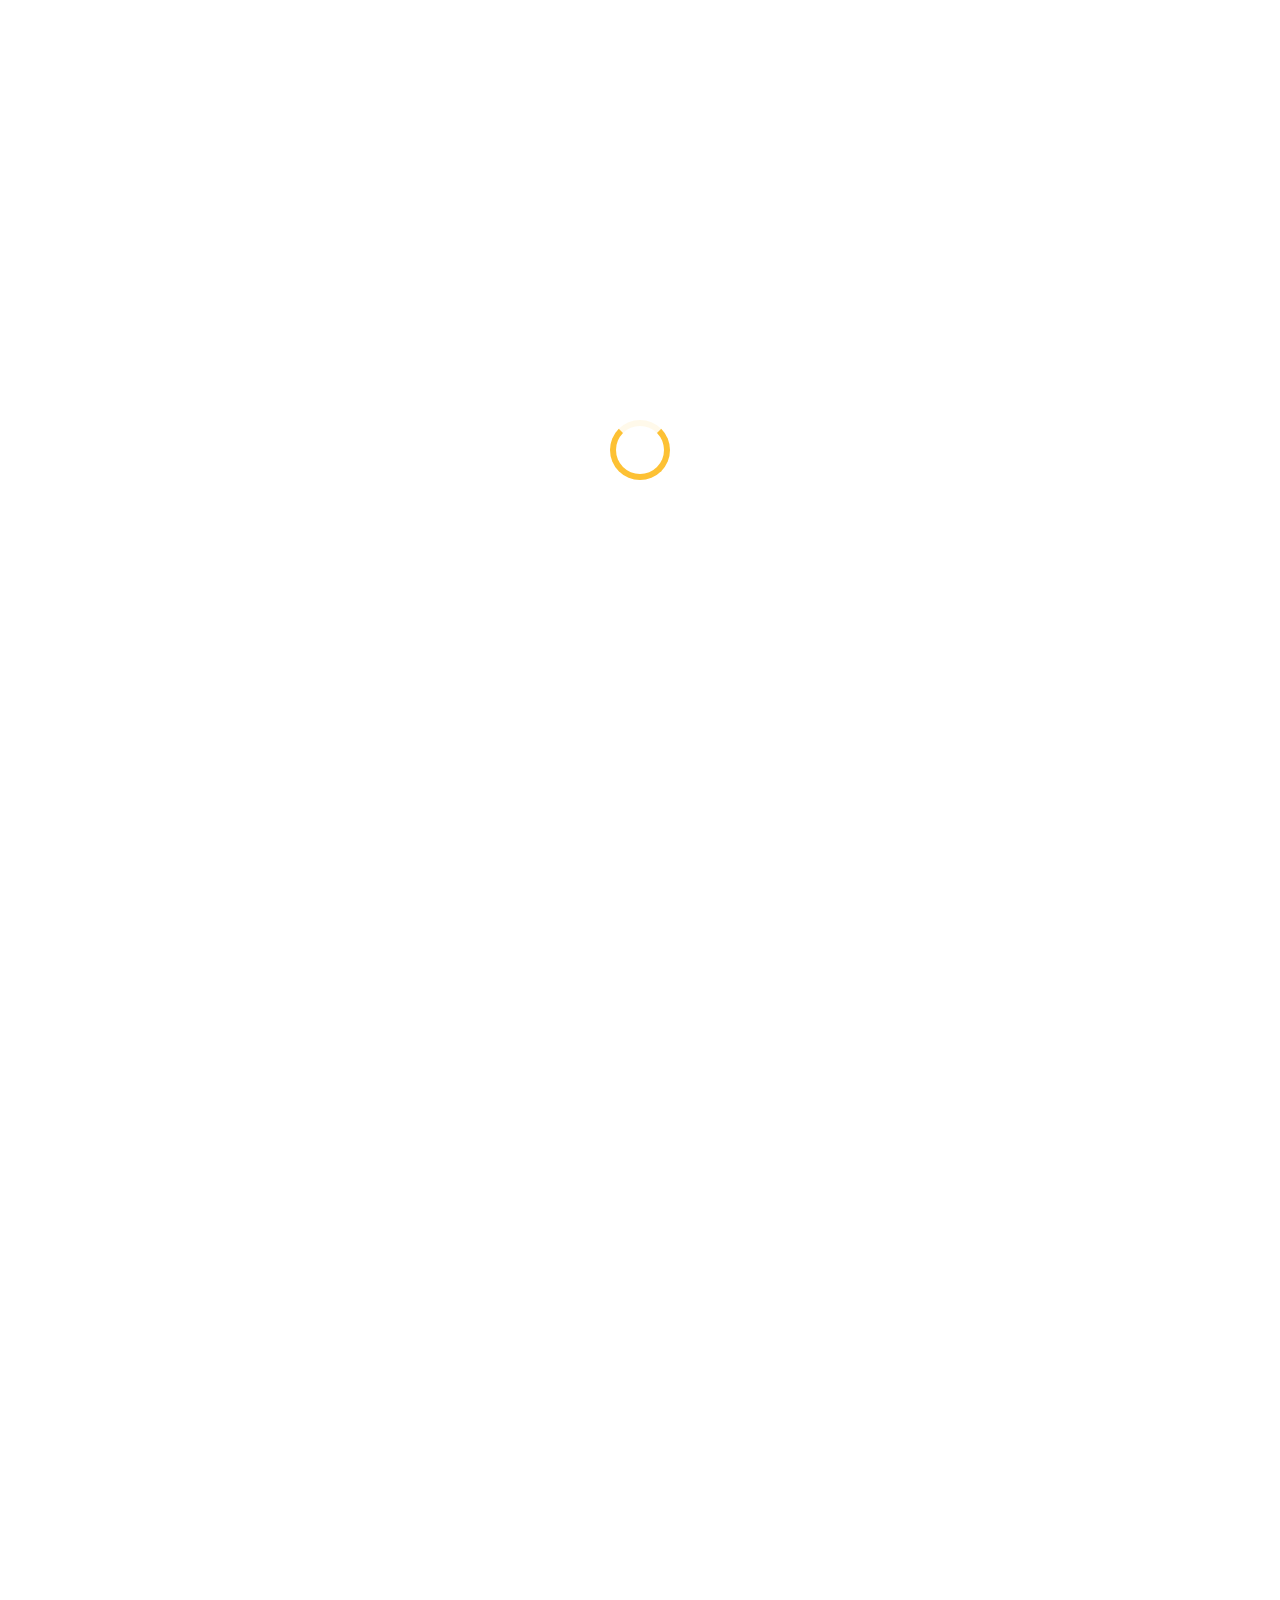
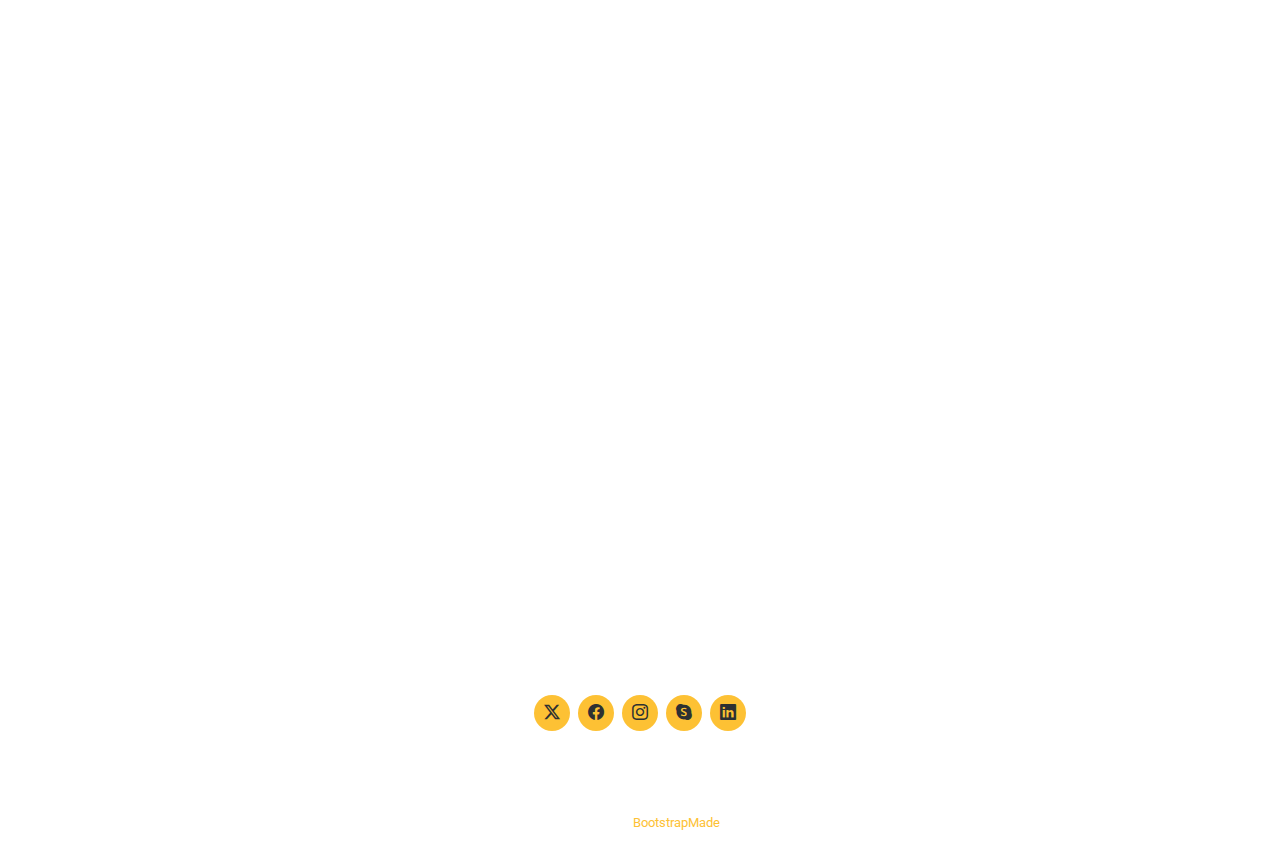
<file: portfolio-details.html>
<!DOCTYPE html>
<html lang="en">

<head>
  <meta charset="utf-8">
  <meta content="width=device-width, initial-scale=1.0" name="viewport">
  <title>Portfolio Details - Bocor Bootstrap Template</title>
  <meta name="description" content="">
  <meta name="keywords" content="">

  <!-- Favicons -->
  <link href="assets/img/favicon.png" rel="icon">
  <link href="assets/img/apple-touch-icon.png" rel="apple-touch-icon">

  <!-- Fonts -->
  <link href="https://fonts.googleapis.com" rel="preconnect">
  <link href="https://fonts.gstatic.com" rel="preconnect" crossorigin>
  <link href="https://fonts.googleapis.com/css2?family=Roboto:ital,wght@0,100;0,300;0,400;0,500;0,700;0,900;1,100;1,300;1,400;1,500;1,700;1,900&family=Poppins:ital,wght@0,100;0,200;0,300;0,400;0,500;0,600;0,700;0,800;0,900;1,100;1,200;1,300;1,400;1,500;1,600;1,700;1,800;1,900&family=Raleway:ital,wght@0,100;0,200;0,300;0,400;0,500;0,600;0,700;0,800;0,900;1,100;1,200;1,300;1,400;1,500;1,600;1,700;1,800;1,900&display=swap" rel="stylesheet">

  <!-- Vendor CSS Files -->
  <link href="assets/vendor/bootstrap/css/bootstrap.min.css" rel="stylesheet">
  <link href="assets/vendor/bootstrap-icons/bootstrap-icons.css" rel="stylesheet">
  <link href="assets/vendor/aos/aos.css" rel="stylesheet">
  <link href="assets/vendor/glightbox/css/glightbox.min.css" rel="stylesheet">
  <link href="assets/vendor/swiper/swiper-bundle.min.css" rel="stylesheet">

  <!-- Main CSS File -->
  <link href="assets/css/main.css" rel="stylesheet">

  <!-- =======================================================
  * Template Name: Bocor
  * Template URL: https://bootstrapmade.com/bocor-bootstrap-template-nice-animation/
  * Updated: Aug 07 2024 with Bootstrap v5.3.3
  * Author: BootstrapMade.com
  * License: https://bootstrapmade.com/license/
  ======================================================== -->
</head>

<body class="portfolio-details-page">

  <header id="header" class="header d-flex align-items-center fixed-top">
    <div class="container-fluid container-xl position-relative d-flex align-items-center">

      <a href="index.html" class="logo d-flex align-items-center me-auto">
        <!-- Uncomment the line below if you also wish to use an image logo -->
        <!-- <img src="assets/img/logo.png" alt=""> -->
        <h1 class="sitename">Bocor</h1>
        <span>.</span>
      </a>

      <nav id="navmenu" class="navmenu">
        <ul>
          <li><a href="#hero">Home</a></li>
          <li><a href="#about">About</a></li>
          <li><a href="#services">Services</a></li>
          <li><a href="#portfolio">Portfolio</a></li>
          <li><a href="#team">Team</a></li>
          <li class="dropdown"><a href="#"><span>Dropdown</span> <i class="bi bi-chevron-down toggle-dropdown"></i></a>
            <ul>
              <li><a href="#">Dropdown 1</a></li>
              <li class="dropdown"><a href="#"><span>Deep Dropdown</span> <i class="bi bi-chevron-down toggle-dropdown"></i></a>
                <ul>
                  <li><a href="#">Deep Dropdown 1</a></li>
                  <li><a href="#">Deep Dropdown 2</a></li>
                  <li><a href="#">Deep Dropdown 3</a></li>
                  <li><a href="#">Deep Dropdown 4</a></li>
                  <li><a href="#">Deep Dropdown 5</a></li>
                </ul>
              </li>
              <li><a href="#">Dropdown 2</a></li>
              <li><a href="#">Dropdown 3</a></li>
              <li><a href="#">Dropdown 4</a></li>
            </ul>
          </li>
          <li><a href="#contact">Contact</a></li>
        </ul>
        <i class="mobile-nav-toggle d-xl-none bi bi-list"></i>
      </nav>

      <a class="btn-getstarted" href="index.html#about">Get Started</a>

    </div>
  </header>

  <main class="main">

    <!-- Page Title -->
    <div class="page-title dark-background">
      <div class="heading">
        <div class="container">
          <div class="row d-flex justify-content-center text-center">
            <div class="col-lg-8">
              <h1>Portfolio Details</h1>
              <p class="mb-0">Odio et unde deleniti. Deserunt numquam exercitationem. Officiis quo odio sint voluptas consequatur ut a odio voluptatem. Sit dolorum debitis veritatis natus dolores. Quasi ratione sint. Sit quaerat ipsum dolorem.</p>
            </div>
          </div>
        </div>
      </div>
      <nav class="breadcrumbs">
        <div class="container">
          <ol>
            <li><a href="index.html">Home</a></li>
            <li class="current">Portfolio Details</li>
          </ol>
        </div>
      </nav>
    </div><!-- End Page Title -->

    <!-- Portfolio Details Section -->
    <section id="portfolio-details" class="portfolio-details section">

      <div class="container" data-aos="fade-up">

        <div class="portfolio-details-slider swiper init-swiper">
          <script type="application/json" class="swiper-config">
            {
              "loop": true,
              "speed": 600,
              "autoplay": {
                "delay": 5000
              },
              "slidesPerView": "auto",
              "navigation": {
                "nextEl": ".swiper-button-next",
                "prevEl": ".swiper-button-prev"
              },
              "pagination": {
                "el": ".swiper-pagination",
                "type": "bullets",
                "clickable": true
              }
            }
          </script>
          <div class="swiper-wrapper align-items-center">

            <div class="swiper-slide">
              <img src="assets/img/portfolio/app-1.jpg" alt="">
            </div>

            <div class="swiper-slide">
              <img src="assets/img/portfolio/product-1.jpg" alt="">
            </div>

            <div class="swiper-slide">
              <img src="assets/img/portfolio/branding-1.jpg" alt="">
            </div>

            <div class="swiper-slide">
              <img src="assets/img/portfolio/books-1.jpg" alt="">
            </div>

          </div>
          <div class="swiper-button-prev"></div>
          <div class="swiper-button-next"></div>
          <div class="swiper-pagination"></div>
        </div>

        <div class="row justify-content-between gy-4 mt-4">

          <div class="col-lg-8" data-aos="fade-up">
            <div class="portfolio-description">
              <h2>This is an example of portfolio details</h2>
              <p>
                Autem ipsum nam porro corporis rerum. Quis eos dolorem eos itaque inventore commodi labore quia quia. Exercitationem repudiandae officiis neque suscipit non officia eaque itaque enim. Voluptatem officia accusantium nesciunt est omnis tempora consectetur dignissimos. Sequi nulla at esse enim cum deserunt eius.
              </p>
              <p>
                Amet consequatur qui dolore veniam voluptatem voluptatem sit. Non aspernatur atque natus ut cum nam et. Praesentium error dolores rerum minus sequi quia veritatis eum. Eos et doloribus doloremque nesciunt molestiae laboriosam.
              </p>

              <div class="testimonial-item">
                <p>
                  <i class="bi bi-quote quote-icon-left"></i>
                  <span>Export tempor illum tamen malis malis eram quae irure esse labore quem cillum quid cillum eram malis quorum velit fore eram velit sunt aliqua noster fugiat irure amet legam anim culpa.</span>
                  <i class="bi bi-quote quote-icon-right"></i>
                </p>
                <div>
                  <img src="assets/img/testimonials/testimonials-2.jpg" class="testimonial-img" alt="">
                  <h3>Sara Wilsson</h3>
                  <h4>Designer</h4>
                </div>
              </div>

              <p>
                Impedit ipsum quae et aliquid doloribus et voluptatem quasi. Perspiciatis occaecati earum et magnam animi. Quibusdam non qui ea vitae suscipit vitae sunt. Repudiandae incidunt cumque minus deserunt assumenda tempore. Delectus voluptas necessitatibus est.
              </p>

              <p>
                Sunt voluptatum sapiente facilis quo odio aut ipsum repellat debitis. Molestiae et autem libero. Explicabo et quod necessitatibus similique quis dolor eum. Numquam eaque praesentium rem et qui nesciunt.
              </p>

            </div>
          </div>

          <div class="col-lg-3" data-aos="fade-up" data-aos-delay="100">
            <div class="portfolio-info">
              <h3>Project information</h3>
              <ul>
                <li><strong>Category</strong> Web design</li>
                <li><strong>Client</strong> ASU Company</li>
                <li><strong>Project date</strong> 01 March, 2020</li>
                <li><strong>Project URL</strong> <a href="#">www.example.com</a></li>
                <li><a href="#" class="btn-visit align-self-start">Visit Website</a></li>
              </ul>
            </div>
          </div>

        </div>

      </div>

    </section><!-- /Portfolio Details Section -->

  </main>

  <footer id="footer" class="footer dark-background">
    <div class="container">
      <h3 class="sitename">Bocor</h3>
      <p>Et aut eum quis fuga eos sunt ipsa nihil. Labore corporis magni eligendi fuga maxime saepe commodi placeat.</p>
      <div class="social-links d-flex justify-content-center">
        <a href=""><i class="bi bi-twitter-x"></i></a>
        <a href=""><i class="bi bi-facebook"></i></a>
        <a href=""><i class="bi bi-instagram"></i></a>
        <a href=""><i class="bi bi-skype"></i></a>
        <a href=""><i class="bi bi-linkedin"></i></a>
      </div>
      <div class="copyright">
        <span>Copyright</span> <strong class="px-1 sitename">Bocor</strong> <span>All Rights Reserved</span>
      </div>
      <div class="credits">
        <!-- All the links in the footer should remain intact. -->
        <!-- You can delete the links only if you've purchased the pro version. -->
        <!-- Licensing information: https://bootstrapmade.com/license/ -->
        <!-- Purchase the pro version with working PHP/AJAX contact form: [buy-url] -->
        Designed by <a href="https://bootstrapmade.com/">BootstrapMade</a>
      </div>
    </div>
  </footer>

  <!-- Scroll Top -->
  <a href="#" id="scroll-top" class="scroll-top d-flex align-items-center justify-content-center"><i class="bi bi-arrow-up-short"></i></a>

  <!-- Preloader -->
  <div id="preloader"></div>

  <!-- Vendor JS Files -->
  <script src="assets/vendor/bootstrap/js/bootstrap.bundle.min.js"></script>
  <script src="assets/vendor/php-email-form/validate.js"></script>
  <script src="assets/vendor/aos/aos.js"></script>
  <script src="assets/vendor/glightbox/js/glightbox.min.js"></script>
  <script src="assets/vendor/swiper/swiper-bundle.min.js"></script>
  <script src="assets/vendor/imagesloaded/imagesloaded.pkgd.min.js"></script>
  <script src="assets/vendor/isotope-layout/isotope.pkgd.min.js"></script>

  <!-- Main JS File -->
  <script src="assets/js/main.js"></script>

</body>

</html>
</file>
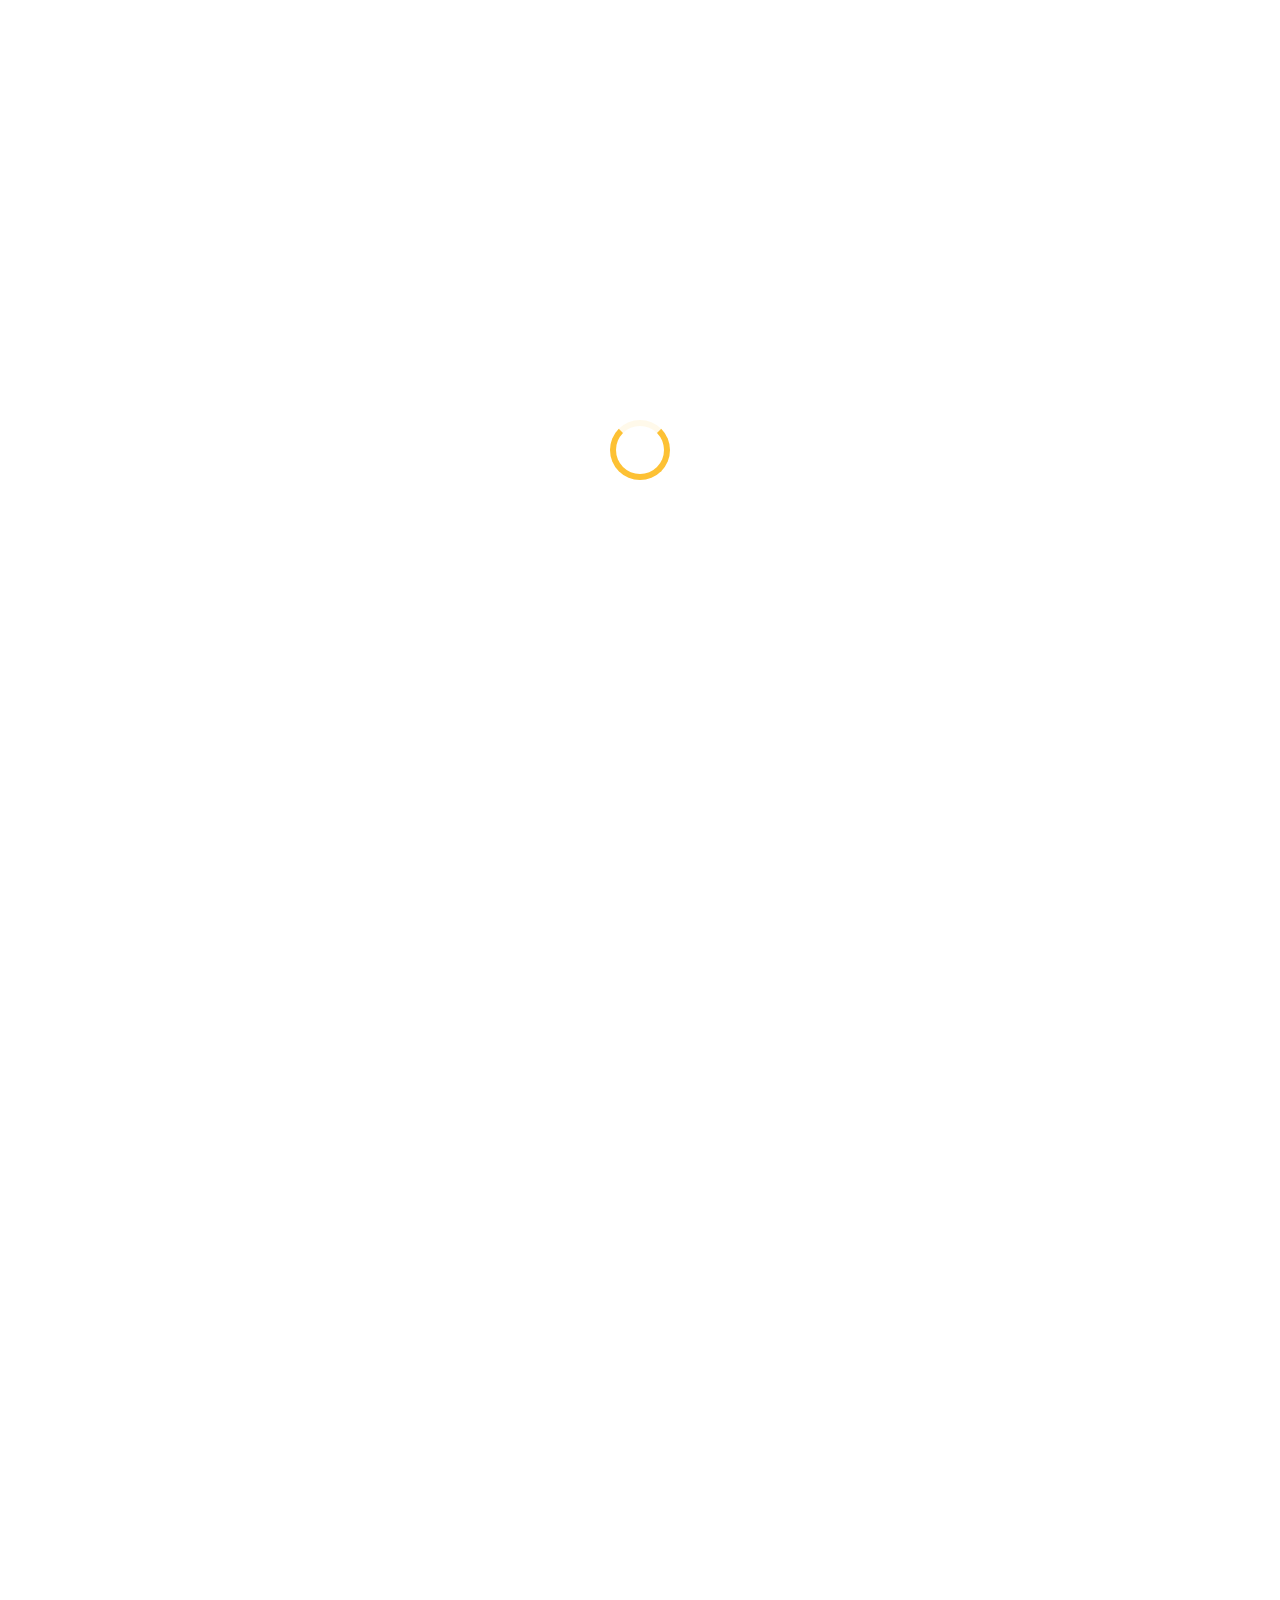
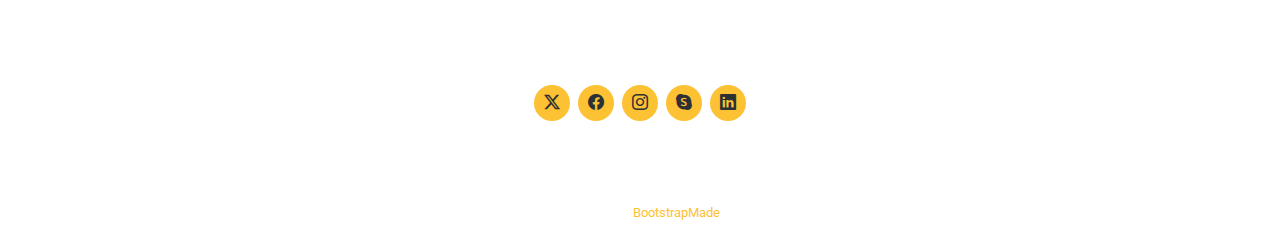
<file: service-details.html>
<!DOCTYPE html>
<html lang="en">

<head>
  <meta charset="utf-8">
  <meta content="width=device-width, initial-scale=1.0" name="viewport">
  <title>Service Details - Bocor Bootstrap Template</title>
  <meta name="description" content="">
  <meta name="keywords" content="">

  <!-- Favicons -->
  <link href="assets/img/favicon.png" rel="icon">
  <link href="assets/img/apple-touch-icon.png" rel="apple-touch-icon">

  <!-- Fonts -->
  <link href="https://fonts.googleapis.com" rel="preconnect">
  <link href="https://fonts.gstatic.com" rel="preconnect" crossorigin>
  <link href="https://fonts.googleapis.com/css2?family=Roboto:ital,wght@0,100;0,300;0,400;0,500;0,700;0,900;1,100;1,300;1,400;1,500;1,700;1,900&family=Poppins:ital,wght@0,100;0,200;0,300;0,400;0,500;0,600;0,700;0,800;0,900;1,100;1,200;1,300;1,400;1,500;1,600;1,700;1,800;1,900&family=Raleway:ital,wght@0,100;0,200;0,300;0,400;0,500;0,600;0,700;0,800;0,900;1,100;1,200;1,300;1,400;1,500;1,600;1,700;1,800;1,900&display=swap" rel="stylesheet">

  <!-- Vendor CSS Files -->
  <link href="assets/vendor/bootstrap/css/bootstrap.min.css" rel="stylesheet">
  <link href="assets/vendor/bootstrap-icons/bootstrap-icons.css" rel="stylesheet">
  <link href="assets/vendor/aos/aos.css" rel="stylesheet">
  <link href="assets/vendor/glightbox/css/glightbox.min.css" rel="stylesheet">
  <link href="assets/vendor/swiper/swiper-bundle.min.css" rel="stylesheet">

  <!-- Main CSS File -->
  <link href="assets/css/main.css" rel="stylesheet">

  <!-- =======================================================
  * Template Name: Bocor
  * Template URL: https://bootstrapmade.com/bocor-bootstrap-template-nice-animation/
  * Updated: Aug 07 2024 with Bootstrap v5.3.3
  * Author: BootstrapMade.com
  * License: https://bootstrapmade.com/license/
  ======================================================== -->
</head>

<body class="service-details-page">

  <header id="header" class="header d-flex align-items-center fixed-top">
    <div class="container-fluid container-xl position-relative d-flex align-items-center">

      <a href="index.html" class="logo d-flex align-items-center me-auto">
        <!-- Uncomment the line below if you also wish to use an image logo -->
        <!-- <img src="assets/img/logo.png" alt=""> -->
        <h1 class="sitename">Bocor</h1>
        <span>.</span>
      </a>

      <nav id="navmenu" class="navmenu">
        <ul>
          <li><a href="#hero">Home</a></li>
          <li><a href="#about">About</a></li>
          <li><a href="#services">Services</a></li>
          <li><a href="#portfolio">Portfolio</a></li>
          <li><a href="#team">Team</a></li>
          <li class="dropdown"><a href="#"><span>Dropdown</span> <i class="bi bi-chevron-down toggle-dropdown"></i></a>
            <ul>
              <li><a href="#">Dropdown 1</a></li>
              <li class="dropdown"><a href="#"><span>Deep Dropdown</span> <i class="bi bi-chevron-down toggle-dropdown"></i></a>
                <ul>
                  <li><a href="#">Deep Dropdown 1</a></li>
                  <li><a href="#">Deep Dropdown 2</a></li>
                  <li><a href="#">Deep Dropdown 3</a></li>
                  <li><a href="#">Deep Dropdown 4</a></li>
                  <li><a href="#">Deep Dropdown 5</a></li>
                </ul>
              </li>
              <li><a href="#">Dropdown 2</a></li>
              <li><a href="#">Dropdown 3</a></li>
              <li><a href="#">Dropdown 4</a></li>
            </ul>
          </li>
          <li><a href="#contact">Contact</a></li>
        </ul>
        <i class="mobile-nav-toggle d-xl-none bi bi-list"></i>
      </nav>

      <a class="btn-getstarted" href="index.html#about">Get Started</a>

    </div>
  </header>

  <main class="main">

    <!-- Page Title -->
    <div class="page-title dark-background">
      <div class="heading">
        <div class="container">
          <div class="row d-flex justify-content-center text-center">
            <div class="col-lg-8">
              <h1>Service Details</h1>
              <p class="mb-0">Odio et unde deleniti. Deserunt numquam exercitationem. Officiis quo odio sint voluptas consequatur ut a odio voluptatem. Sit dolorum debitis veritatis natus dolores. Quasi ratione sint. Sit quaerat ipsum dolorem.</p>
            </div>
          </div>
        </div>
      </div>
      <nav class="breadcrumbs">
        <div class="container">
          <ol>
            <li><a href="index.html">Home</a></li>
            <li class="current">Service Details</li>
          </ol>
        </div>
      </nav>
    </div><!-- End Page Title -->

    <!-- Service Details Section -->
    <section id="service-details" class="service-details section">

      <div class="container">

        <div class="row gy-4">

          <div class="col-lg-4" data-aos="fade-up" data-aos-delay="100">
            <div class="services-list">
              <a href="#" class="active">Web Design</a>
              <a href="#">Software Development</a>
              <a href="#">Product Management</a>
              <a href="#">Graphic Design</a>
              <a href="#">Marketing</a>
            </div>

            <h4>Enim qui eos rerum in delectus</h4>
            <p>Nam voluptatem quasi numquam quas fugiat ex temporibus quo est. Quia aut quam quod facere ut non occaecati ut aut. Nesciunt mollitia illum tempore corrupti sed eum reiciendis. Maxime modi rerum.</p>
          </div>

          <div class="col-lg-8" data-aos="fade-up" data-aos-delay="200">
            <img src="assets/img/services.jpg" alt="" class="img-fluid services-img">
            <h3>Temporibus et in vero dicta aut eius lidero plastis trand lined voluptas dolorem ut voluptas</h3>
            <p>
              Blanditiis voluptate odit ex error ea sed officiis deserunt. Cupiditate non consequatur et doloremque consequuntur. Accusantium labore reprehenderit error temporibus saepe perferendis fuga doloribus vero. Qui omnis quo sit. Dolorem architecto eum et quos deleniti officia qui.
            </p>
            <ul>
              <li><i class="bi bi-check-circle"></i> <span>Aut eum totam accusantium voluptatem.</span></li>
              <li><i class="bi bi-check-circle"></i> <span>Assumenda et porro nisi nihil nesciunt voluptatibus.</span></li>
              <li><i class="bi bi-check-circle"></i> <span>Ullamco laboris nisi ut aliquip ex ea</span></li>
            </ul>
            <p>
              Est reprehenderit voluptatem necessitatibus asperiores neque sed ea illo. Deleniti quam sequi optio iste veniam repellat odit. Aut pariatur itaque nesciunt fuga.
            </p>
            <p>
              Sunt rem odit accusantium omnis perspiciatis officia. Laboriosam aut consequuntur recusandae mollitia doloremque est architecto cupiditate ullam. Quia est ut occaecati fuga. Distinctio ex repellendus eveniet velit sint quia sapiente cumque. Et ipsa perferendis ut nihil. Laboriosam vel voluptates tenetur nostrum. Eaque iusto cupiditate et totam et quia dolorum in. Sunt molestiae ipsum at consequatur vero. Architecto ut pariatur autem ad non cumque nesciunt qui maxime. Sunt eum quia impedit dolore alias explicabo ea.
            </p>
          </div>

        </div>

      </div>

    </section><!-- /Service Details Section -->

  </main>

  <footer id="footer" class="footer dark-background">
    <div class="container">
      <h3 class="sitename">Bocor</h3>
      <p>Et aut eum quis fuga eos sunt ipsa nihil. Labore corporis magni eligendi fuga maxime saepe commodi placeat.</p>
      <div class="social-links d-flex justify-content-center">
        <a href=""><i class="bi bi-twitter-x"></i></a>
        <a href=""><i class="bi bi-facebook"></i></a>
        <a href=""><i class="bi bi-instagram"></i></a>
        <a href=""><i class="bi bi-skype"></i></a>
        <a href=""><i class="bi bi-linkedin"></i></a>
      </div>
      <div class="copyright">
        <span>Copyright</span> <strong class="px-1 sitename">Bocor</strong> <span>All Rights Reserved</span>
      </div>
      <div class="credits">
        <!-- All the links in the footer should remain intact. -->
        <!-- You can delete the links only if you've purchased the pro version. -->
        <!-- Licensing information: https://bootstrapmade.com/license/ -->
        <!-- Purchase the pro version with working PHP/AJAX contact form: [buy-url] -->
        Designed by <a href="https://bootstrapmade.com/">BootstrapMade</a>
      </div>
    </div>
  </footer>

  <!-- Scroll Top -->
  <a href="#" id="scroll-top" class="scroll-top d-flex align-items-center justify-content-center"><i class="bi bi-arrow-up-short"></i></a>

  <!-- Preloader -->
  <div id="preloader"></div>

  <!-- Vendor JS Files -->
  <script src="assets/vendor/bootstrap/js/bootstrap.bundle.min.js"></script>
  <script src="assets/vendor/php-email-form/validate.js"></script>
  <script src="assets/vendor/aos/aos.js"></script>
  <script src="assets/vendor/glightbox/js/glightbox.min.js"></script>
  <script src="assets/vendor/swiper/swiper-bundle.min.js"></script>
  <script src="assets/vendor/imagesloaded/imagesloaded.pkgd.min.js"></script>
  <script src="assets/vendor/isotope-layout/isotope.pkgd.min.js"></script>

  <!-- Main JS File -->
  <script src="assets/js/main.js"></script>

</body>

</html>
</file>
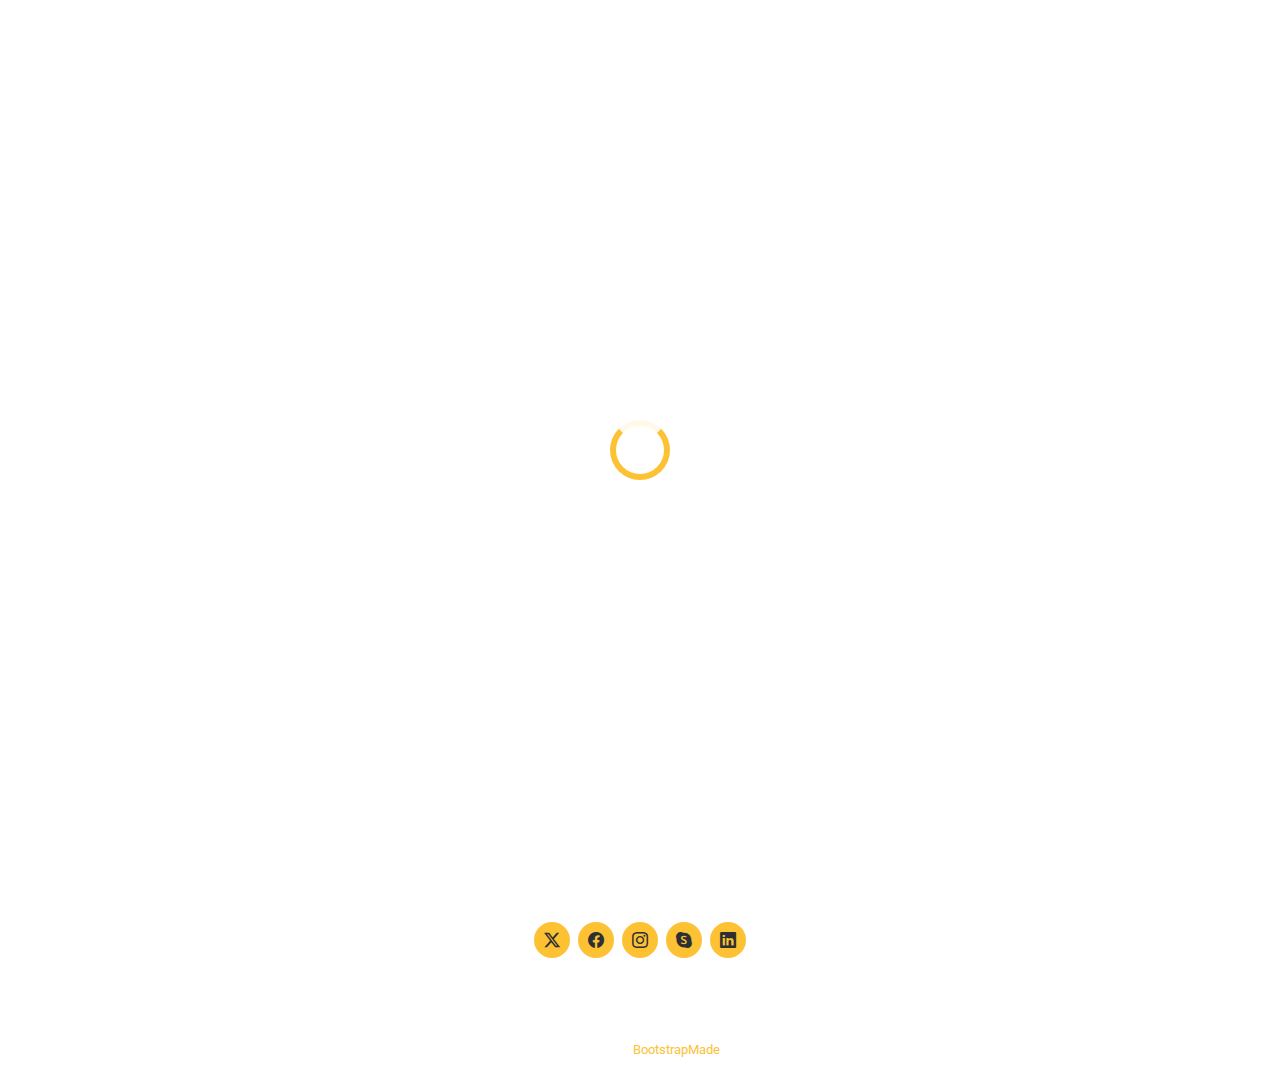
<file: starter-page.html>
<!DOCTYPE html>
<html lang="en">

<head>
  <meta charset="utf-8">
  <meta content="width=device-width, initial-scale=1.0" name="viewport">
  <title>Copyright by KaradenizCoffee 2024</title>
  <meta name="description" content="">
  <meta name="keywords" content="">

  <!-- Favicons -->
  <link href="assets/img/favicon.png" rel="icon">
  <link href="assets/img/apple-touch-icon.png" rel="apple-touch-icon">

  <!-- Fonts -->
  <link href="https://fonts.googleapis.com" rel="preconnect">
  <link href="https://fonts.gstatic.com" rel="preconnect" crossorigin>
  <link href="https://fonts.googleapis.com/css2?family=Roboto:ital,wght@0,100;0,300;0,400;0,500;0,700;0,900;1,100;1,300;1,400;1,500;1,700;1,900&family=Poppins:ital,wght@0,100;0,200;0,300;0,400;0,500;0,600;0,700;0,800;0,900;1,100;1,200;1,300;1,400;1,500;1,600;1,700;1,800;1,900&family=Raleway:ital,wght@0,100;0,200;0,300;0,400;0,500;0,600;0,700;0,800;0,900;1,100;1,200;1,300;1,400;1,500;1,600;1,700;1,800;1,900&display=swap" rel="stylesheet">

  <!-- Vendor CSS Files -->
  <link href="assets/vendor/bootstrap/css/bootstrap.min.css" rel="stylesheet">
  <link href="assets/vendor/bootstrap-icons/bootstrap-icons.css" rel="stylesheet">
  <link href="assets/vendor/aos/aos.css" rel="stylesheet">
  <link href="assets/vendor/glightbox/css/glightbox.min.css" rel="stylesheet">
  <link href="assets/vendor/swiper/swiper-bundle.min.css" rel="stylesheet">

  <!-- Main CSS File -->
  <link href="assets/css/main.css" rel="stylesheet">

  <!-- =======================================================
  * Template Name: Bocor
  * Template URL: https://bootstrapmade.com/bocor-bootstrap-template-nice-animation/
  * Updated: Aug 07 2024 with Bootstrap v5.3.3
  * Author: BootstrapMade.com
  * License: https://bootstrapmade.com/license/
  ======================================================== -->
</head>

<body class="starter-page-page">

  <header id="header" class="header d-flex align-items-center fixed-top">
    <div class="container-fluid container-xl position-relative d-flex align-items-center">

      <a href="index.html" class="logo d-flex align-items-center me-auto">
        <!-- Uncomment the line below if you also wish to use an image logo -->
        <!-- <img src="assets/img/logo.png" alt=""> -->
        <h1 class="sitename">KaradenizCoffee</h1>
        <span>.</span>
      </a>

      <nav id="navmenu" class="navmenu">
        <ul>
          <li><a href="#hero">Home</a></li>
          <li><a href="#about">About</a></li>
          <li><a href="#services">Services</a></li>
          <li><a href="#portfolio">Portfolio</a></li>
          <li><a href="#team">Team</a></li>
          <li class="dropdown"><a href="#"><span>Dropdown</span> <i class="bi bi-chevron-down toggle-dropdown"></i></a>
            <ul>
              <li><a href="#">Dropdown 1</a></li>
              <li class="dropdown"><a href="#"><span>Deep Dropdown</span> <i class="bi bi-chevron-down toggle-dropdown"></i></a>
                <ul>
                  <li><a href="#">Deep Dropdown 1</a></li>
                  <li><a href="#">Deep Dropdown 2</a></li>
                  <li><a href="#">Deep Dropdown 3</a></li>
                  <li><a href="#">Deep Dropdown 4</a></li>
                  <li><a href="#">Deep Dropdown 5</a></li>
                </ul>
              </li>
              <li><a href="#">Dropdown 2</a></li>
              <li><a href="#">Dropdown 3</a></li>
              <li><a href="#">Dropdown 4</a></li>
            </ul>
          </li>
          <li><a href="#contact">Contact</a></li>
        </ul>
        <i class="mobile-nav-toggle d-xl-none bi bi-list"></i>
      </nav>

      <a class="btn-getstarted" href="index.html#about">Get Started</a>

    </div>
  </header>

  <main class="main">

    <!-- Page Title -->
    <div class="page-title dark-background">
      <div class="heading">
        <div class="container">
          <div class="row d-flex justify-content-center text-center">
            <div class="col-lg-8">
              <h1>Starter Page</h1>
              <p class="mb-0">Odio et unde deleniti. Deserunt numquam exercitationem. Officiis quo odio sint voluptas consequatur ut a odio voluptatem. Sit dolorum debitis veritatis natus dolores. Quasi ratione sint. Sit quaerat ipsum dolorem.</p>
            </div>
          </div>
        </div>
      </div>
      <nav class="breadcrumbs">
        <div class="container">
          <ol>
            <li><a href="index.html">Home</a></li>
            <li class="current">Starter Page</li>
          </ol>
        </div>
      </nav>
    </div><!-- End Page Title -->

    <!-- Starter Section Section -->
    <section id="starter-section" class="starter-section section">

      <!-- Section Title -->
      <div class="container section-title" data-aos="fade-up">
        <h2>Starter Section</h2>
        <p>Necessitatibus eius consequatur ex aliquid fuga eum quidem sint consectetur velit</p>
      </div><!-- End Section Title -->

      <div class="container" data-aos="fade-up">
        <p>Use this page as a starter for your own custom pages.</p>
      </div>

    </section><!-- /Starter Section Section -->

  </main>

  <footer id="footer" class="footer dark-background">
    <div class="container">
      <h3 class="sitename">Bocor</h3>
      <p>Et aut eum quis fuga eos sunt ipsa nihil. Labore corporis magni eligendi fuga maxime saepe commodi placeat.</p>
      <div class="social-links d-flex justify-content-center">
        <a href=""><i class="bi bi-twitter-x"></i></a>
        <a href=""><i class="bi bi-facebook"></i></a>
        <a href=""><i class="bi bi-instagram"></i></a>
        <a href=""><i class="bi bi-skype"></i></a>
        <a href=""><i class="bi bi-linkedin"></i></a>
      </div>
      <div class="copyright">
        <span>Copyright</span> <strong class="px-1 sitename">Bocor</strong> <span>All Rights Reserved</span>
      </div>
      <div class="credits">
        <!-- All the links in the footer should remain intact. -->
        <!-- You can delete the links only if you've purchased the pro version. -->
        <!-- Licensing information: https://bootstrapmade.com/license/ -->
        <!-- Purchase the pro version with working PHP/AJAX contact form: [buy-url] -->
        Designed by <a href="https://bootstrapmade.com/">BootstrapMade</a>
      </div>
    </div>
  </footer>

  <!-- Scroll Top -->
  <a href="#" id="scroll-top" class="scroll-top d-flex align-items-center justify-content-center"><i class="bi bi-arrow-up-short"></i></a>

  <!-- Preloader -->
  <div id="preloader"></div>

  <!-- Vendor JS Files -->
  <script src="assets/vendor/bootstrap/js/bootstrap.bundle.min.js"></script>
  <script src="assets/vendor/php-email-form/validate.js"></script>
  <script src="assets/vendor/aos/aos.js"></script>
  <script src="assets/vendor/glightbox/js/glightbox.min.js"></script>
  <script src="assets/vendor/swiper/swiper-bundle.min.js"></script>
  <script src="assets/vendor/imagesloaded/imagesloaded.pkgd.min.js"></script>
  <script src="assets/vendor/isotope-layout/isotope.pkgd.min.js"></script>

  <!-- Main JS File -->
  <script src="assets/js/main.js"></script>

</body>

</html>
</file>
<file: assets/css/main.css>
/**
* Template Name: Bocor
* Template URL: https://bootstrapmade.com/bocor-bootstrap-template-nice-animation/
* Updated: Aug 07 2024 with Bootstrap v5.3.3
* Author: BootstrapMade.com
* License: https://bootstrapmade.com/license/
*/

/*--------------------------------------------------------------
# Font & Color Variables
# Help: https://bootstrapmade.com/color-system/
--------------------------------------------------------------*/
/* Fonts */
:root {
  --default-font: "Roboto",  system-ui, -apple-system, "Segoe UI", Roboto, "Helvetica Neue", Arial, "Noto Sans", "Liberation Sans", sans-serif, "Apple Color Emoji", "Segoe UI Emoji", "Segoe UI Symbol", "Noto Color Emoji";
  --heading-font: "Raleway",  sans-serif;
  --nav-font: "Poppins",  sans-serif;
}

/* Global Colors - The following color variables are used throughout the website. Updating them here will change the color scheme of the entire website */
:root { 
  --background-color: #ffffff; /* Background color for the entire website, including individual sections */
  --default-color: #444444; /* Default color used for the majority of the text content across the entire website */
  --heading-color: #213b52; /* Color for headings, subheadings and title throughout the website */
  --accent-color: #fdc134; /* Accent color that represents your brand on the website. It's used for buttons, links, and other elements that need to stand out */
  --surface-color: #ffffff; /* The surface color is used as a background of boxed elements within sections, such as cards, icon boxes, or other elements that require a visual separation from the global background. */
  --contrast-color: #ffffff; /* Contrast color for text, ensuring readability against backgrounds of accent, heading, or default colors. */
}

/* Nav Menu Colors - The following color variables are used specifically for the navigation menu. They are separate from the global colors to allow for more customization options */
:root {
  --nav-color: #e7f4ff;  /* The default color of the main navmenu links */
  --nav-hover-color: #fdc134; /* Applied to main navmenu links when they are hovered over or active */
  --nav-mobile-background-color: #ffffff; /* Used as the background color for mobile navigation menu */
  --nav-dropdown-background-color: #ffffff; /* Used as the background color for dropdown items that appear when hovering over primary navigation items */
  --nav-dropdown-color: #444444; /* Used for navigation links of the dropdown items in the navigation menu. */
  --nav-dropdown-hover-color: #fdc134; /* Similar to --nav-hover-color, this color is applied to dropdown navigation links when they are hovered over. */
}

/* Color Presets - These classes override global colors when applied to any section or element, providing reuse of the sam color scheme. */

.light-background {
  --background-color: #f5f9fc;
  --background-color1: #f1f1f1;
  --surface-color: #ffffff;
}

.dark-background {
  --background-color: #2d3032;
  --default-color: #ffffff;
  --heading-color: #ffffff;
  --surface-color: #315575;
  --contrast-color: #2d3032;
}

/* Smooth scroll */
:root {
  scroll-behavior: smooth;
}

/*--------------------------------------------------------------
# General Styling & Shared Classes
--------------------------------------------------------------*/

html {
  scroll-behavior: smooth;
}

body {
  color: var(--default-color);
  background-color: var(--background-color);
  font-family: var(--default-font);
}

a {
  color: var(--accent-color);
  text-decoration: none;
  transition: 0.3s;
}

a:hover {
  color: color-mix(in srgb, var(--accent-color), transparent 25%);
  text-decoration: none;
}

h1,
h2,
h3,
h4,
h5,
h6 {
  color: var(--heading-color);
  font-family: var(--heading-font);
}

/* Pulsating Play Button
------------------------------*/
.pulsating-play-btn {
  width: 94px;
  height: 94px;
  background: radial-gradient(var(--accent-color) 50%, color-mix(in srgb, var(--accent-color), transparent 75%) 52%);
  border-radius: 50%;
  display: block;
  position: relative;
  overflow: hidden;
}

.pulsating-play-btn:before {
  content: "";
  position: absolute;
  width: 120px;
  height: 120px;
  animation-delay: 0s;
  animation: pulsate-play-btn 2s;
  animation-direction: forwards;
  animation-iteration-count: infinite;
  animation-timing-function: steps;
  opacity: 1;
  border-radius: 50%;
  border: 5px solid color-mix(in srgb, var(--accent-color), transparent 30%);
  top: -15%;
  left: -15%;
  background: rgba(198, 16, 0, 0);
}

.pulsating-play-btn:after {
  content: "";
  position: absolute;
  left: 50%;
  top: 50%;
  transform: translateX(-40%) translateY(-50%);
  width: 0;
  height: 0;
  border-top: 10px solid transparent;
  border-bottom: 10px solid transparent;
  border-left: 15px solid #fff;
  z-index: 100;
  transition: all 400ms cubic-bezier(0.55, 0.055, 0.675, 0.19);
}

.pulsating-play-btn:hover:before {
  content: "";
  position: absolute;
  left: 50%;
  top: 50%;
  transform: translateX(-40%) translateY(-50%);
  width: 0;
  height: 0;
  border: none;
  border-top: 10px solid transparent;
  border-bottom: 10px solid transparent;
  border-left: 15px solid #fff;
  z-index: 200;
  animation: none;
  border-radius: 0;
}

.pulsating-play-btn:hover:after {
  border-left: 15px solid var(--accent-color);
  transform: scale(20);
}

@keyframes pulsate-play-btn {
  0% {
    transform: scale(0.6, 0.6);
    opacity: 1;
  }

  100% {
    transform: scale(1, 1);
    opacity: 0;
  }
}

/* PHP Email Form Messages
------------------------------*/
.php-email-form .error-message {
  display: none;
  background: #df1529;
  color: #ffffff;
  text-align: left;
  padding: 15px;
  margin-bottom: 24px;
  font-weight: 600;
}

.php-email-form .sent-message {
  display: none;
  color: #ffffff;
  background: #059652;
  text-align: center;
  padding: 15px;
  margin-bottom: 24px;
  font-weight: 600;
}

.php-email-form .loading {
  display: none;
  background: var(--surface-color);
  text-align: center;
  padding: 15px;
  margin-bottom: 24px;
}

.php-email-form .loading:before {
  content: "";
  display: inline-block;
  border-radius: 50%;
  width: 24px;
  height: 24px;
  margin: 0 10px -6px 0;
  border: 3px solid var(--accent-color);
  border-top-color: var(--surface-color);
  animation: php-email-form-loading 1s linear infinite;
}

@keyframes php-email-form-loading {
  0% {
    transform: rotate(0deg);
  }

  100% {
    transform: rotate(360deg);
  }
}

/*--------------------------------------------------------------
# Global Header
--------------------------------------------------------------*/
.header {
  --background-color: rgba(0, 0, 0, 0);
  --default-color: #ffffff;
  --heading-color: #ffffff;
  color: var(--default-color);
  background-color: var(--background-color);
  padding: 15px 0;
  transition: all 0.5s;
  z-index: 997;
}

.header .logo {
  line-height: 1;
}

.header .logo img {
  max-height: 65px;
  margin-right: 8px;
}

.header .logo h1 {
  font-size: 30px;
  margin: 0;
  font-weight: 700;
  color: var(--heading-color);
}

.header .logo span {
  color: var(--accent-color);
  font-size: 30px;
  font-weight: 700;
}

.header .btn-getstarted,
.header .btn-getstarted:focus {
  color: var(--contrast-color);
  font-size: 14px;
  padding: 6px 30px;
  margin: 0 0 0 30px;
  border-radius: 50px;
  transition: 0.3s;
  border: 2px solid var(--accent-color);
}

.header .btn-getstarted:hover,
.header .btn-getstarted:focus:hover {
  color: var(--contrast-color);
  background: var(--accent-color);
}

@media (max-width: 800px) {
  .header .logo {
    order: 1;
  }

  .header .btn-getstarted {
    order: 2;
    margin: 0 15px 0 0;
    padding: 6px 15px;
  }

  .header .navmenu {
    order: 3;
  }
}

/* Global Header on Scroll
------------------------------*/
.scrolled .header {
  --background-color: #2d3032;
}

/*--------------------------------------------------------------
# Navigation Menu
--------------------------------------------------------------*/
/* Navmenu - Desktop */
@media (min-width: 1200px) {
  .navmenu {
    padding: 0;
  }

  .navmenu ul {
    margin: 0;
    padding: 0;
    display: flex;
    list-style: none;
    align-items: center;
  }

  .navmenu li {
    position: relative;
  }

  .navmenu a,
  .navmenu a:focus {
    color: var(--nav-color);
    padding: 18px 15px;
    font-size: 16px;
    font-family: var(--nav-font);
    font-weight: 400;
    display: flex;
    align-items: center;
    justify-content: space-between;
    white-space: nowrap;
    transition: 0.3s;
  }

  .navmenu a i,
  .navmenu a:focus i {
    font-size: 12px;
    line-height: 0;
    margin-left: 5px;
    transition: 0.3s;
  }

  .navmenu li:last-child a {
    padding-right: 0;
  }

  .navmenu li:hover>a,
  .navmenu .active,
  .navmenu .active:focus {
    color: var(--nav-hover-color);
  }

  .navmenu .dropdown ul {
    margin: 0;
    padding: 10px 0;
    background: var(--nav-dropdown-background-color);
    display: block;
    position: absolute;
    visibility: hidden;
    left: 14px;
    top: 130%;
    opacity: 0;
    transition: 0.3s;
    border-radius: 4px;
    z-index: 99;
    box-shadow: 0px 0px 30px rgba(0, 0, 0, 0.1);
  }

  .navmenu .dropdown ul li {
    min-width: 200px;
  }

  .navmenu .dropdown ul a {
    padding: 10px 20px;
    font-size: 15px;
    text-transform: none;
    color: var(--nav-dropdown-color);
  }

  .navmenu .dropdown ul a i {
    font-size: 12px;
  }

  .navmenu .dropdown ul a:hover,
  .navmenu .dropdown ul .active:hover,
  .navmenu .dropdown ul li:hover>a {
    color: var(--nav-dropdown-hover-color);
  }

  .navmenu .dropdown:hover>ul {
    opacity: 1;
    top: 100%;
    visibility: visible;
  }

  .navmenu .dropdown .dropdown ul {
    top: 0;
    left: -90%;
    visibility: hidden;
  }

  .navmenu .dropdown .dropdown:hover>ul {
    opacity: 1;
    top: 0;
    left: -100%;
    visibility: visible;
  }
}

/* Navmenu - Mobile */
@media (max-width: 1199px) {
  .mobile-nav-toggle {
    color: var(--nav-color);
    font-size: 28px;
    line-height: 0;
    margin-right: 10px;
    cursor: pointer;
    transition: color 0.3s;
  }

  .navmenu {
    padding: 0;
    z-index: 9997;
  }

  .navmenu ul {
    display: none;
    list-style: none;
    position: absolute;
    inset: 60px 20px 60% 60%;
    padding: 10px 0;
    margin: 0;
    border-radius: 6px;
    background-color: var(--nav-mobile-background-color);
    overflow-y: auto;
    transition: 0.3s;
    z-index: 9998;
    box-shadow: 0px 0px 30px rgba(0, 0, 0, 0.1);
  }

  .navmenu a,
  .navmenu a:focus {
    color: var(--nav-dropdown-color);
    padding: 10px 20px;
    font-family: var(--nav-font);
    font-size: 17px;
    font-weight: 500;
    display: flex;
    align-items: center;
    justify-content: space-between;
    white-space: nowrap;
    transition: 0.3s;
  }

  .navmenu a i,
  .navmenu a:focus i {
    font-size: 12px;
    line-height: 0;
    margin-left: 5px;
    width: 30px;
    height: 30px;
    display: flex;
    align-items: center;
    justify-content: center;
    border-radius: 50%;
    transition: 0.3s;
    background-color: color-mix(in srgb, var(--accent-color), transparent 90%);
  }

  .navmenu a i:hover,
  .navmenu a:focus i:hover {
    background-color: var(--accent-color);
    color: var(--contrast-color);
  }

  .navmenu a:hover,
  .navmenu .active,
  .navmenu .active:focus {
    color: var(--nav-dropdown-hover-color);
  }

  .navmenu .active i,
  .navmenu .active:focus i {
    background-color: var(--accent-color);
    color: var(--contrast-color);
    transform: rotate(180deg);
  }

  .navmenu .dropdown ul {
    position: static;
    display: none;
    z-index: 99;
    padding: 10px 0;
    margin: 10px 20px;
    background-color: var(--nav-dropdown-background-color);
    border: 1px solid color-mix(in srgb, var(--default-color), transparent 90%);
    box-shadow: none;
    transition: all 0.5s ease-in-out;
  }

  .navmenu .dropdown ul ul {
    background-color: rgba(33, 37, 41, 0.1);
  }

  .navmenu .dropdown>.dropdown-active {
    display: block;
    background-color: rgba(33, 37, 41, 0.03);
  }

  .mobile-nav-active {
    overflow: hidden;
  }

  .mobile-nav-active .mobile-nav-toggle {
    color: #fff;
    position: absolute;
    font-size: 32px;
    top: 15px;
    right: 15px;
    margin-right: 0;
    z-index: 9999;
  }

  .mobile-nav-active .navmenu {
    position: fixed;
    overflow: hidden;
    inset: 0;
    background: rgba(33, 37, 41, 0.8);
    transition: 0.3s;
  }

  .mobile-nav-active .navmenu>ul {
    display: block;
  }
}

@media (max-width: 480px) {
  .navmenu ul {
    display: none;
    list-style: none;
    position: absolute;
    inset: 60px 10px 60% 50%;
    padding: 10px 0;
    margin: 0;
    border-radius: 6px;
    background-color: var(--nav-mobile-background-color);
    overflow-y: auto;
    transition: 0.3s;
    z-index: 9998;
    box-shadow: 0px 0px 30px rgba(0, 0, 0, 0.1);
  }
}

/*--------------------------------------------------------------
# Global Footer
--------------------------------------------------------------*/
.footer {
  color: var(--default-color);
  /* background-color: var(--background-color); */
  background-size: cover;
  font-size: 14px;
  text-align: center;
  padding: 60px 0 30px 0;
  position: relative;
}

.footer:before {
  content: "";
  background: color-mix(in srgb, var(--background-color1), transparent 20%);
  position: absolute;
  inset: 0;
}

.footer .container {
  position: relative;
}

.footer h3 {
  font-size: 36px;
  font-weight: 700;
  position: relative;
  padding: 0;
  margin: 0 0 15px 0;
}

.footer p {
  font-size: 15;
  font-style: italic;
  padding: 0;
  margin: 0 0 30px 0;
}

.footer .social-links {
  margin: 0 0 30px 0;
}

.footer .social-links a {
  font-size: 16px;
  display: flex;
  align-items: center;
  justify-content: center;
  background: var(--accent-color);
  color: var(--contrast-color);
  line-height: 1;
  margin: 0 4px;
  border-radius: 50%;
  text-align: center;
  width: 36px;
  height: 36px;
  transition: 0.3s;
}

.footer .social-links a:hover {
  background: color-mix(in srgb, var(--accent-color), transparent 20%);
  text-decoration: none;
}

.footer .copyright {
  padding-top: 25px;
  border-top: 1px solid color-mix(in srgb, var(--default-color), transparent 90%);
}

.footer .credits {
  font-size: 13px;
  padding-top: 5px;
}

.contact-section {
  text-align: center;
  padding: 30px 10px;
  margin-bottom: 60px;
  background-color: #f7b500;
}

.contact-section h2 {
  font-size: 36px;
  font-weight: 700;
  color: #fff;
  margin: 0, 0, 20px, 0;
  position: relative; /* Tambahkan position relative */
}

.contact-section h2:before {
  content: "";
  position: absolute;
  display: block;
  width: 160px;
  height: 1px;
  background: color-mix(in srgb, var(--default-color), transparent 60%);
  left: 0;
  right: 0;
  bottom: -15px; /* Berikan jarak dari elemen utama */
  margin: auto;
}

.contact-section h2::after {
  content: "";
  position: absolute;
  display: block;
  width: 60px;
  height: 3px;
  background: var(--surface-color);
  left: 0;
  right: 0;
  bottom: -15px; /* Berikan jarak agar terlihat jelas */
  margin: auto;
}

.contact-section p {
  font-size: 14px;
  color: #fff;
  margin: 30px 0 30px;
}
.contact-section hr {
  width: 50px;
  border: 2px solid #fff;
  margin: 0 auto 30px;
  margin-top: 10px;
}

.contact-info {
  display: flex;
  justify-content: center;
  flex-wrap: wrap;
  gap: 40px;
  padding: 20px;
  background-color: #fff;
}
.contact-info div {
  text-align: center;
  flex: 1;
  min-width: 200px;
  position: relative;
}
.contact-info div:not(:last-child)::after {
  content: "";
  position: absolute;
  right: -20px;
  top: 50%;
  transform: translateY(-50%);
  width: 1px;
  height: 50px;
  background-color: #f7b500;
}
.contact-info i {
  font-size: 40px;
  color: #f7b500;
  margin-bottom: 10px;
}
.contact-info p {
  margin: 5px 0;
  font-size: 14px;
  color: #999;
}
.contact-info a {
  color: #f7b500;
  text-decoration: none;
  font-size: 16px;
}

/* by rifki */
/* .hero-img img {
  transform-style: preserve-3d;
  perspective: 1000px;
  transition: transform 0.1s ease-out;
} */



/*--------------------------------------------------------------
# Preloader
--------------------------------------------------------------*/
#preloader {
  position: fixed;
  inset: 0;
  z-index: 9999;
  overflow: hidden;
  background-color: var(--background-color);
  transition: all 0.6s ease-out;
}

#preloader:before {
  content: "";
  position: fixed;
  top: calc(50% - 30px);
  left: calc(50% - 30px);
  border: 6px solid var(--accent-color);
  border-top-color: color-mix(in srgb, var(--accent-color), transparent 90%);
  border-radius: 50%;
  width: 60px;
  height: 60px;
  animation: animate-preloader 1s linear infinite;
}

@keyframes animate-preloader {
  0% {
    transform: rotate(0deg);
  }

  100% {
    transform: rotate(360deg);
  }
}

/*--------------------------------------------------------------
# Scroll Top Button
--------------------------------------------------------------*/
.scroll-top {
  position: fixed;
  visibility: hidden;
  opacity: 0;
  right: 15px;
  bottom: -15px;
  z-index: 99999;
  background-color: var(--accent-color);
  width: 44px;
  height: 44px;
  border-radius: 50px;
  transition: all 0.4s;
}

.scroll-top i {
  font-size: 24px;
  color: var(--contrast-color);
  line-height: 0;
}

.scroll-top:hover {
  background-color: color-mix(in srgb, var(--accent-color), transparent 20%);
  color: var(--contrast-color);
}

.scroll-top.active {
  visibility: visible;
  opacity: 1;
  bottom: 15px;
}

/*--------------------------------------------------------------
# Disable aos animation delay on mobile devices
--------------------------------------------------------------*/
@media screen and (max-width: 768px) {
  [data-aos-delay] {
    transition-delay: 0 !important;
  }
}

/*--------------------------------------------------------------
# Global Page Titles & Breadcrumbs
--------------------------------------------------------------*/
.page-title {
  color: var(--default-color);
  background-color: var(--background-color);
  position: relative;
}

.page-title .heading {
  padding: 160px 0 80px 0;
  border-top: 1px solid color-mix(in srgb, var(--default-color), transparent 90%);
}

.page-title .heading h1 {
  font-size: 38px;
  font-weight: 700;
}

.page-title nav {
  background-color: color-mix(in srgb, var(--default-color), transparent 95%);
  padding: 20px 0;
}

.page-title nav ol {
  display: flex;
  flex-wrap: wrap;
  list-style: none;
  margin: 0;
  font-size: 16px;
  font-weight: 600;
}

.page-title nav ol li+li {
  padding-left: 10px;
}

.page-title nav ol li+li::before {
  content: "/";
  display: inline-block;
  padding-right: 10px;
  color: color-mix(in srgb, var(--default-color), transparent 70%);
}

/*--------------------------------------------------------------
# Global Sections
--------------------------------------------------------------*/
section,
.section {
  color: var(--default-color);
  background-color: var(--background-color);
  padding: 60px 0;
  scroll-margin-top: 90px;
  overflow: clip;
}

@media (max-width: 1199px) {

  section,
  .section {
    scroll-margin-top: 67px;
  }
}

/*--------------------------------------------------------------
# Global Section Titles
--------------------------------------------------------------*/
.section-title {
  text-align: center;
  padding-bottom: 60px;
  position: relative;
}

.section-title h2 {
  font-size: 32px;
  font-weight: 700;
  margin-bottom: 20px;
  padding-bottom: 20px;
  position: relative;
}

.section-title h2:before {
  content: "";
  position: absolute;
  display: block;
  width: 160px;
  height: 1px;
  background: color-mix(in srgb, var(--default-color), transparent 60%);
  left: 0;
  right: 0;
  bottom: 1px;
  margin: auto;
}

.section-title h2::after {
  content: "";
  position: absolute;
  display: block;
  width: 60px;
  height: 3px;
  background: var(--accent-color);
  left: 0;
  right: 0;
  bottom: 0;
  margin: auto;
}

.section-title p {
  margin-bottom: 0;
}

/*--------------------------------------------------------------
# Hero Section
--------------------------------------------------------------*/
.hero {
  width: 100%;
  min-height: 70vh;
  position: relative;
  padding: 120px 0 60px 0;
  display: flex;
  align-items: center;
}

.hero h1 {
  margin: 0;
  font-size: 48px;
  font-weight: 700;
  line-height: 56px;
  color: color-mix(in srgb, var(--heading-color), transparent 20%);
}

.hero p {
  color: color-mix(in srgb, var(--default-color), transparent 30%);
  margin: 5px 0 30px 0;
  font-size: 20px;
  font-weight: 400;
}

.hero .btn-get-started {
  color: var(--contrast-color);
  background: var(--accent-color);
  font-family: var(--heading-font);
  font-weight: 400;
  font-size: 15px;
  letter-spacing: 1px;
  display: inline-block;
  padding: 10px 28px 12px 28px;
  border-radius: 50px;
  transition: 0.5s;
  box-shadow: 0 8px 28px rgba(0, 0, 0, 0.1);
}

.hero .btn-get-started:hover {
  color: var(--contrast-color);
  background: color-mix(in srgb, var(--accent-color), transparent 15%);
  box-shadow: 0 8px 28px rgba(0, 0, 0, 0.1);
}

.hero .btn-watch-video {
  font-size: 16px;
  transition: 0.5s;
  margin-left: 25px;
  color: var(--default-color);
  font-weight: 600;
}

.hero .btn-watch-video i {
  color: var(--accent-color);
  font-size: 32px;
  transition: 0.3s;
  line-height: 0;
  margin-right: 8px;
}

.hero .btn-watch-video:hover {
  color: var(--accent-color);
}

.hero .btn-watch-video:hover i {
  color: color-mix(in srgb, var(--accent-color), transparent 15%);
}

/* .hero .animated {
  animation: up-down 2s ease-in-out infinite alternate-reverse both;
} */

@media (max-width: 640px) {
  .hero h1 {
    font-size: 28px;
    line-height: 36px;
  }

  .hero p {
    font-size: 18px;
    line-height: 24px;
    margin-bottom: 30px;
  }

  .hero .btn-get-started,
  .hero .btn-watch-video {
    font-size: 13px;
  }
}

@keyframes up-down {
  0% {
    transform: translateY(10px);
  }

  100% {
    transform: translateY(-10px);
  }
}

/*--------------------------------------------------------------
# Clients Section
--------------------------------------------------------------*/
.clients {
  padding: 10px 0;
}

.clients .swiper {
  padding: 10px 0;
}

.clients .swiper-wrapper {
  height: auto;
}

.clients .swiper-slide img {
  transition: 0.3s;
}

.clients .swiper-slide img:hover {
  transform: scale(1.1);
}

/*--------------------------------------------------------------
# About Section
--------------------------------------------------------------*/
.about .content h3 {
  font-size: 2rem;
  font-weight: 700;
}

.about .content ul {
  list-style: none;
  padding: 0;
}

.about .content ul li {
  display: flex;
  align-items: flex-start;
  margin-top: 40px;
}

.about .content ul i {
  flex-shrink: 0;
  font-size: 48px;
  color: var(--accent-color);
  margin-right: 20px;
  line-height: 0;
}

.about .content ul h5 {
  font-size: 18px;
  font-weight: 700;
}

.about .content ul p {
  font-size: 15px;
}

.about .content p:last-child {
  margin-bottom: 0;
}

.about .pulsating-play-btn {
  position: absolute;
  left: calc(50% - 47px);
  top: calc(50% - 47px);
}

/*--------------------------------------------------------------
# Featured Services Section
--------------------------------------------------------------*/
.featured-services .img {
  border-radius: 8px;
  overflow: hidden;
}

.featured-services .img img {
  transition: 0.6s;
}

.featured-services .details {
  background: color-mix(in srgb, var(--surface-color), transparent 5%);
  padding: 50px 30px;
  margin: -100px 30px 0 30px;
  transition: all ease-in-out 0.3s;
  position: relative;
  text-align: center;
  border-radius: 8px;
  box-shadow: 0px 0 25px rgba(0, 0, 0, 0.1);
}

.featured-services .details .icon {
  margin: 0;
  width: 72px;
  height: 72px;
  background: var(--accent-color);
  color: var(--contrast-color);
  border: 6px solid var(--contrast-color);
  border-radius: 50px;
  display: flex;
  align-items: center;
  justify-content: center;
  margin-bottom: 20px;
  font-size: 28px;
  transition: ease-in-out 0.3s;
  position: absolute;
  top: -36px;
  left: calc(50% - 36px);
}

.featured-services .details h3 {
  font-weight: 700;
  margin: 10px 0 15px 0;
  font-size: 22px;
  transition: ease-in-out 0.3s;
}

.featured-services .details p {
  color: color-mix(in srgb, var(--default-color), transparent 10%);
  line-height: 24px;
  font-size: 14px;
  margin-bottom: 0;
}

.featured-services .service-item:hover .details h3 {
  color: var(--accent-color);
}

.featured-services .service-item:hover .details .icon {
  background: var(--surface-color);
  border: 2px solid var(--accent-color);
}

.featured-services .service-item:hover .details .icon i {
  color: var(--accent-color);
}

.featured-services .service-item:hover .img img {
  transform: scale(1.2);
}

/*--------------------------------------------------------------
# Features Section
--------------------------------------------------------------*/
.features .features-item {
  color: color-mix(in srgb, var(--default-color), transparent 20%);
}

.features .features-item+.features-item {
  margin-top: 100px;
}

@media (max-width: 640px) {
  .features .features-item+.features-item {
    margin-top: 40px;
  }
}

.features .features-item h3 {
  font-weight: 700;
  font-size: 26px;
}

.features .features-item ul {
  list-style: none;
  padding: 0;
}

.features .features-item ul li {
  padding-bottom: 10px;
  display: flex;
  align-items: center;
}

.features .features-item ul li:last-child {
  padding-bottom: 0;
}

.features .features-item ul i {
  font-size: 20px;
  padding-right: 4px;
  color: var(--accent-color);
}

.features .features-item p:last-child {
  margin-bottom: 0;
}

/*--------------------------------------------------------------
# Services Section
--------------------------------------------------------------*/
.services .service-item {
  background-color: var(--surface-color);
  padding: 50px 30px;
  margin-top: 36px;
  transition: all ease-in-out 0.3s;
  position: relative;
  border: 1px solid color-mix(in srgb, var(--default-color), transparent 85%);
  text-align: center;
}

.services .service-item .icon {
  background: var(--accent-color);
  color: var(--contrast-color);
  margin: 0;
  width: 72px;
  height: 72px;
  border-radius: 50px;
  display: flex;
  align-items: center;
  justify-content: center;
  margin-bottom: 20px;
  font-size: 28px;
  transition: ease-in-out 0.3s;
  position: absolute;
  top: -36px;
  left: calc(50% - 36px);
  border: 6px solid var(--background-color);
}

.services .service-item h3 {
  font-weight: 700;
  margin: 10px 0 15px 0;
  font-size: 22px;
  transition: ease-in-out 0.3s;
}

.services .service-item p {
  line-height: 24px;
  font-size: 14px;
  margin-bottom: 0;
}

.services .service-item:hover {
  background: var(--background-color);
}

.services .service-item:hover h3 {
  color: var(--accent-color);
}

.services .service-item:hover .icon {
  background: var(--surface-color);
  border: 2px solid var(--accent-color);
}

.services .service-item:hover .icon i {
  color: var(--accent-color);
}

/*--------------------------------------------------------------
# Portfolio Section
--------------------------------------------------------------*/
.portfolio .portfolio-filters {
  padding: 0;
  margin: 0 auto 20px auto;
  list-style: none;
  text-align: center;
}

.portfolio .portfolio-filters li {
  cursor: pointer;
  display: inline-block;
  padding: 8px 20px 10px 20px;
  margin: 0;
  font-size: 15px;
  font-weight: 500;
  line-height: 1;
  margin-bottom: 5px;
  border-radius: 50px;
  transition: all 0.3s ease-in-out;
  font-family: var(--heading-font);
}

.portfolio .portfolio-filters li:hover,
.portfolio .portfolio-filters li.filter-active {
  color: var(--contrast-color);
  background-color: var(--accent-color);
}

.portfolio .portfolio-filters li:first-child {
  margin-left: 0;
}

.portfolio .portfolio-filters li:last-child {
  margin-right: 0;
}

@media (max-width: 575px) {
  .portfolio .portfolio-filters li {
    font-size: 14px;
    margin: 0 0 10px 0;
  }
}

.portfolio .portfolio-item {
  position: relative;
  overflow: hidden;
}

.portfolio .portfolio-item .portfolio-info {
  opacity: 0;
  position: absolute;
  left: 12px;
  right: 12px;
  bottom: -100%;
  z-index: 3;
  transition: all ease-in-out 0.5s;
  background: color-mix(in srgb, var(--surface-color), transparent 10%);
  padding: 15px;
}

.portfolio .portfolio-item .portfolio-info h4 {
  font-size: 18px;
  font-weight: 600;
  padding-right: 50px;
}

.portfolio .portfolio-item .portfolio-info p {
  color: color-mix(in srgb, var(--default-color), transparent 30%);
  font-size: 14px;
  margin-bottom: 0;
  padding-right: 50px;
}

.portfolio .portfolio-item .portfolio-info .preview-link,
.portfolio .portfolio-item .portfolio-info .details-link {
  position: absolute;
  right: 50px;
  font-size: 24px;
  top: calc(50% - 14px);
  color: color-mix(in srgb, var(--default-color), transparent 30%);
  transition: 0.3s;
  line-height: 0;
}

.portfolio .portfolio-item .portfolio-info .preview-link:hover,
.portfolio .portfolio-item .portfolio-info .details-link:hover {
  color: var(--accent-color);
}

.portfolio .portfolio-item .portfolio-info .details-link {
  right: 14px;
  font-size: 28px;
}

.portfolio .portfolio-item:hover .portfolio-info {
  opacity: 1;
  bottom: 0;
}

/*--------------------------------------------------------------
# Team Section
--------------------------------------------------------------*/
.team .team-member {
  background-color: var(--surface-color);
  box-shadow: 0px 2px 15px rgba(0, 0, 0, 0.1);
  overflow: hidden;
  border-radius: 5px;
}

.team .team-member .member-img {
  position: relative;
  overflow: hidden;
}

.team .team-member .social {
  position: absolute;
  left: 0;
  bottom: 0;
  right: 0;
  height: 20px;
  opacity: 0;
  transition: ease-in-out 0.3s;
  background: color-mix(in srgb, var(--background-color), transparent 20%);
  display: flex;
  align-items: center;
  justify-content: center;
}

.team .team-member .social a {
  transition: color 0.3s;
  color: var(--heading-color);
  margin: 0 10px;
  display: inline-flex;
  align-items: center;
  justify-content: center;
}

.team .team-member .social a i {
  line-height: 0;
}

.team .team-member .social a:hover {
  color: var(--accent-color);
}

.team .team-member .social i {
  font-size: 18px;
  margin: 0 2px;
}

.team .team-member .member-info {
  padding: 25px 15px;
  text-align: center;
}

.team .team-member .member-info h4 {
  font-weight: 700;
  margin-bottom: 5px;
  font-size: 18px;
  color: color-mix(in srgb, var(--default-color), transparent 20%);
}

.team .team-member .member-info span {
  display: block;
  font-size: 13px;
  font-weight: 400;
  color: color-mix(in srgb, var(--default-color), transparent 40%);
}

.team .team-member .member-info p {
  font-style: italic;
  font-size: 14px;
  line-height: 26px;
  color: color-mix(in srgb, var(--default-color), transparent 40%);
}

.team .team-member:hover .social {
  opacity: 1;
}

.team .team-member {
  transition: transform 0.3s ease-in-out; /* Membuat transisi halus */
}

.team .team-member:hover {
  transform: scale(1.1); /* Membesarkan elemen sebesar 10% */
  z-index: 10; /* Membuat elemen berada di atas elemen lain */
}

.contact .info-item {
  background: #f9f9f9;
  border: 1px solid #ddd;
  border-radius: 10px;
  padding: 20px;
  text-align: center;
  transition: transform 0.3s, box-shadow 0.3s;
  display: flex;
  flex-direction: column;
  align-items: center;
  justify-content: center;
}

.contact .icon-container {
  width: 60px;
  height: 60px;
  background: #fff;
  border-radius: 50%;
  display: flex;
  align-items: center;
  justify-content: center;
  margin-bottom: 10px;
}

.contact .icon-container i {
  font-size: 1.8em;
  color: #fff;
}

.contact .info-item h3 {
  font-size: 1.2em;
  margin: 10px 0;
  font-weight: bold;
}

.contact .info-item p {
  font-size: 1em;
  margin: 0;
  font-weight: 500;
  color: #333;
  text-decoration: underline;
}

.contact .contact-link {
  text-decoration: none;
  color: inherit;
}

.contact .info-item:hover {
  transform: scale(1.05);
  box-shadow: 0px 8px 20px rgba(0, 0, 0, 0.1);
}

/*--------------------------------------------------------------
# Pricing Section
--------------------------------------------------------------*/
.pricing .pricing-item {
  background-color: var(--surface-color);
  box-shadow: 0 3px 20px -2px rgba(0, 0, 0, 0.1);
  border-top: 4px solid var(--background-color);
  padding: 60px 40px;
  height: 100%;
  border-radius: 5px;
}

.pricing h3 {
  font-weight: 600;
  margin-bottom: 15px;
  font-size: 20px;
}

.pricing h4 {
  color: var(--accent-color);
  font-size: 48px;
  font-weight: 400;
  font-family: var(--heading-font);
  margin-bottom: 0;
}

.pricing h4 sup {
  font-size: 28px;
}

.pricing h4 span {
  color: color-mix(in srgb, var(--default-color), transparent 50%);
  font-size: 18px;
}

.pricing ul {
  padding: 20px 0;
  list-style: none;
  color: color-mix(in srgb, var(--default-color), transparent 30%);
  text-align: left;
  line-height: 20px;
}

.pricing ul li {
  padding: 10px 0;
  display: flex;
  align-items: center;
}

.pricing ul i {
  color: #059652;
  font-size: 24px;
  padding-right: 3px;
}

.pricing ul .na {
  color: color-mix(in srgb, var(--default-color), transparent 60%);
}

.pricing ul .na i {
  color: color-mix(in srgb, var(--default-color), transparent 60%);
}

.pricing ul .na span {
  text-decoration: line-through;
}

.pricing .buy-btn {
  color: var(--accent-color);
  display: inline-block;
  padding: 8px 35px 10px 35px;
  border-radius: 50px;
  transition: none;
  font-size: 16px;
  font-weight: 500;
  font-family: var(--heading-font);
  transition: 0.3s;
  border: 1px solid var(--accent-color);
}

.pricing .buy-btn:hover {
  background: var(--accent-color);
  color: var(--contrast-color);
}

.pricing .featured {
  border-top-color: var(--accent-color);
}

.pricing .featured .buy-btn {
  background: var(--accent-color);
  color: var(--contrast-color);
}

@media (max-width: 992px) {
  .pricing .box {
    max-width: 60%;
    margin: 0 auto 30px auto;
  }
}

@media (max-width: 767px) {
  .pricing .box {
    max-width: 80%;
    margin: 0 auto 30px auto;
  }
}

@media (max-width: 420px) {
  .pricing .box {
    max-width: 100%;
    margin: 0 auto 30px auto;
  }
}

/*--------------------------------------------------------------
# Faq Section
--------------------------------------------------------------*/
.faq .faq-item {
  margin: 20px 0;
  padding: 20px 0;
  border-bottom: 1px solid color-mix(in srgb, var(--default-color), transparent 85%);
}

.faq .faq-item i {
  color: var(--accent-color);
  font-size: 18px;
  margin-right: 10px;
}

.faq .faq-item h4 {
  font-size: 16px;
  line-height: 26px;
  font-weight: 700;
}

.faq .faq-item p {
  font-size: 15px;
}

.faq .faq-item:first-child {
  padding-top: 0;
  margin-top: 0;
}

.faq .faq-item:last-child {
  border: 0;
  padding-bottom: 0;
  margin-bottom: 0;
}

/*--------------------------------------------------------------
# Contact Section
--------------------------------------------------------------*/
/* .contact .info-item {
  background-color: var(--surface-color);
  box-shadow: 0px 0px 20px rgba(0, 0, 0, 0.1);
  padding: 24px 0 30px 0;
} */
 

.contact .info-item:hover {
  transform: translateY(-5px); /* Efek naik saat hover */
  box-shadow: 0 8px 12px rgba(0, 0, 0, 0.15); /* Bayangan hover */
}



.contact .info-item i {
  font-size: 20px;
  color: var(--accent-color);
  width: 56px;
  height: 56px;
  font-size: 24px;
  display: flex;
  justify-content: center;
  align-items: center;
  border-radius: 4px;
  transition: all 0.3s ease-in-out;
  border-radius: 50%;
  border: 2px dotted color-mix(in srgb, var(--accent-color), transparent 40%);
}

.contact .info-item h3 {
  font-size: 20px;
  color: color-mix(in srgb, var(--default-color), transparent 20%);
  font-size: 18px;
  font-weight: 700;
  margin: 10px 0;
}

.contact .info-item p {
  padding: 0;
  margin-bottom: 0;
  font-size: 14px;
}

.contact .info-item p {
  font-size: 14px;
  color: var(--default-color);
}
.contact .php-email-form {
  background-color: var(--surface-color);
  box-shadow: 0px 0px 20px rgba(0, 0, 0, 0.1);
  height: 100%;
  padding: 30px;
}

@media (max-width: 575px) {
  .contact .php-email-form {
    padding: 30px;
  }
}

.contact .php-email-form input[type=text],
.contact .php-email-form input[type=email],
.contact .php-email-form textarea {
  font-size: 14px;
  padding: 10px 15px;
  box-shadow: none;
  border-radius: 0;
  color: var(--default-color);
  background-color: var(--surface-color);
  border-color: color-mix(in srgb, var(--default-color), transparent 80%);
}

.contact .php-email-form input[type=text]:focus,
.contact .php-email-form input[type=email]:focus,
.contact .php-email-form textarea:focus {
  border-color: var(--accent-color);
}

.contact .php-email-form input[type=text]::placeholder,
.contact .php-email-form input[type=email]::placeholder,
.contact .php-email-form textarea::placeholder {
  color: color-mix(in srgb, var(--default-color), transparent 70%);
}

.contact .php-email-form button[type=submit] {
  color: var(--contrast-color);
  background: var(--accent-color);
  border: 0;
  padding: 10px 30px;
  transition: 0.4s;
  border-radius: 50px;
}

.contact .php-email-form button[type=submit]:hover {
  background: color-mix(in srgb, var(--accent-color), transparent 20%);
}

/*--------------------------------------------------------------
# Portfolio Details Section
--------------------------------------------------------------*/
.portfolio-details .portfolio-details-slider img {
  width: 100%;
}

.portfolio-details .swiper-wrapper {
  height: auto;
}

.portfolio-details .swiper-button-prev,
.portfolio-details .swiper-button-next {
  width: 48px;
  height: 48px;
}

.portfolio-details .swiper-button-prev:after,
.portfolio-details .swiper-button-next:after {
  color: rgba(255, 255, 255, 0.8);
  background-color: rgba(0, 0, 0, 0.15);
  font-size: 24px;
  border-radius: 50%;
  width: 48px;
  height: 48px;
  display: flex;
  align-items: center;
  justify-content: center;
  transition: 0.3s;
}

.portfolio-details .swiper-button-prev:hover:after,
.portfolio-details .swiper-button-next:hover:after {
  background-color: rgba(0, 0, 0, 0.3);
}

/* edit bagian hp */
@media (max-width: 575px) {

  .portfolio-details .swiper-button-prev,
  .portfolio-details .swiper-button-next {
    display: none;
  }
  .team .team-member {
    transition: none; /* Membuat transisi halus */
  }
  
  .team .team-member:hover {
    transform: none; /* Membesarkan elemen sebesar 10% */
    z-index: none; /* Membuat elemen berada di atas elemen lain */
  }

  .header .logo h1 {
    font-size: 18px;
    margin: 0;
    font-weight: 500;
    color: var(--heading-color);
  }

}

.portfolio-details .swiper-pagination {
  margin-top: 20px;
  position: relative;
}

.portfolio-details .swiper-pagination .swiper-pagination-bullet {
  width: 10px;
  height: 10px;
  background-color: color-mix(in srgb, var(--default-color), transparent 85%);
  opacity: 1;
}

.portfolio-details .swiper-pagination .swiper-pagination-bullet-active {
  background-color: var(--accent-color);
}

.portfolio-details .portfolio-info h3 {
  font-size: 22px;
  font-weight: 700;
  margin-bottom: 20px;
  padding-bottom: 20px;
  position: relative;
}

.portfolio-details .portfolio-info h3:after {
  content: "";
  position: absolute;
  display: block;
  width: 50px;
  height: 3px;
  background: var(--accent-color);
  left: 0;
  bottom: 0;
}

.portfolio-details .portfolio-info ul {
  list-style: none;
  padding: 0;
  font-size: 15px;
}

.portfolio-details .portfolio-info ul li {
  display: flex;
  flex-direction: column;
  padding-bottom: 15px;
}

.portfolio-details .portfolio-info ul strong {
  text-transform: uppercase;
  font-weight: 400;
  color: color-mix(in srgb, var(--default-color), transparent 50%);
  font-size: 14px;
}

.portfolio-details .portfolio-info .btn-visit {
  padding: 8px 40px;
  background: var(--accent-color);
  color: var(--contrast-color);
  border-radius: 50px;
  transition: 0.3s;
}

.portfolio-details .portfolio-info .btn-visit:hover {
  background: color-mix(in srgb, var(--accent-color), transparent 20%);
}

.portfolio-details .portfolio-description h2 {
  font-size: 26px;
  font-weight: 700;
  margin-bottom: 20px;
}

.portfolio-details .portfolio-description p {
  padding: 0;
}

.portfolio-details .portfolio-description .testimonial-item {
  padding: 30px 30px 0 30px;
  position: relative;
  background: color-mix(in srgb, var(--default-color), transparent 97%);
  margin-bottom: 50px;
}

.portfolio-details .portfolio-description .testimonial-item .testimonial-img {
  width: 90px;
  border-radius: 50px;
  border: 6px solid var(--background-color);
  float: left;
  margin: 0 10px 0 0;
}

.portfolio-details .portfolio-description .testimonial-item h3 {
  font-size: 18px;
  font-weight: bold;
  margin: 15px 0 5px 0;
  padding-top: 20px;
}

.portfolio-details .portfolio-description .testimonial-item h4 {
  font-size: 14px;
  color: #6c757d;
  margin: 0;
}

.portfolio-details .portfolio-description .testimonial-item .quote-icon-left,
.portfolio-details .portfolio-description .testimonial-item .quote-icon-right {
  color: color-mix(in srgb, var(--accent-color), transparent 50%);
  font-size: 26px;
  line-height: 0;
}

.portfolio-details .portfolio-description .testimonial-item .quote-icon-left {
  display: inline-block;
  left: -5px;
  position: relative;
}

.portfolio-details .portfolio-description .testimonial-item .quote-icon-right {
  display: inline-block;
  right: -5px;
  position: relative;
  top: 10px;
  transform: scale(-1, -1);
}

.portfolio-details .portfolio-description .testimonial-item p {
  font-style: italic;
  margin: 0 0 15px 0 0 0;
  padding: 0;
}

/*--------------------------------------------------------------
# Service Details Section
--------------------------------------------------------------*/
.service-details .services-list {
  background-color: var(--surface-color);
  padding: 10px 30px;
  border: 1px solid color-mix(in srgb, var(--default-color), transparent 90%);
  margin-bottom: 20px;
}

.service-details .services-list a {
  display: block;
  line-height: 1;
  padding: 8px 0 8px 15px;
  border-left: 3px solid color-mix(in srgb, var(--default-color), transparent 70%);
  margin: 20px 0;
  color: color-mix(in srgb, var(--default-color), transparent 20%);
  transition: 0.3s;
}

.service-details .services-list a.active {
  color: var(--heading-color);
  font-weight: 700;
  border-color: var(--accent-color);
}

.service-details .services-list a:hover {
  border-color: var(--accent-color);
}

.service-details .services-img {
  margin-bottom: 20px;
}

.service-details h3 {
  font-size: 26px;
  font-weight: 700;
}

.service-details h4 {
  font-size: 20px;
  font-weight: 700;
}

.service-details p {
  font-size: 15px;
}

.service-details ul {
  list-style: none;
  padding: 0;
  font-size: 15px;
}

.service-details ul li {
  padding: 5px 0;
  display: flex;
  align-items: center;
}

.service-details ul i {
  font-size: 20px;
  margin-right: 8px;
  color: var(--accent-color);
}

/*--------------------------------------------------------------
# Starter Section Section
--------------------------------------------------------------*/
.starter-section {
  /* Add your styles here */
}
</file>
